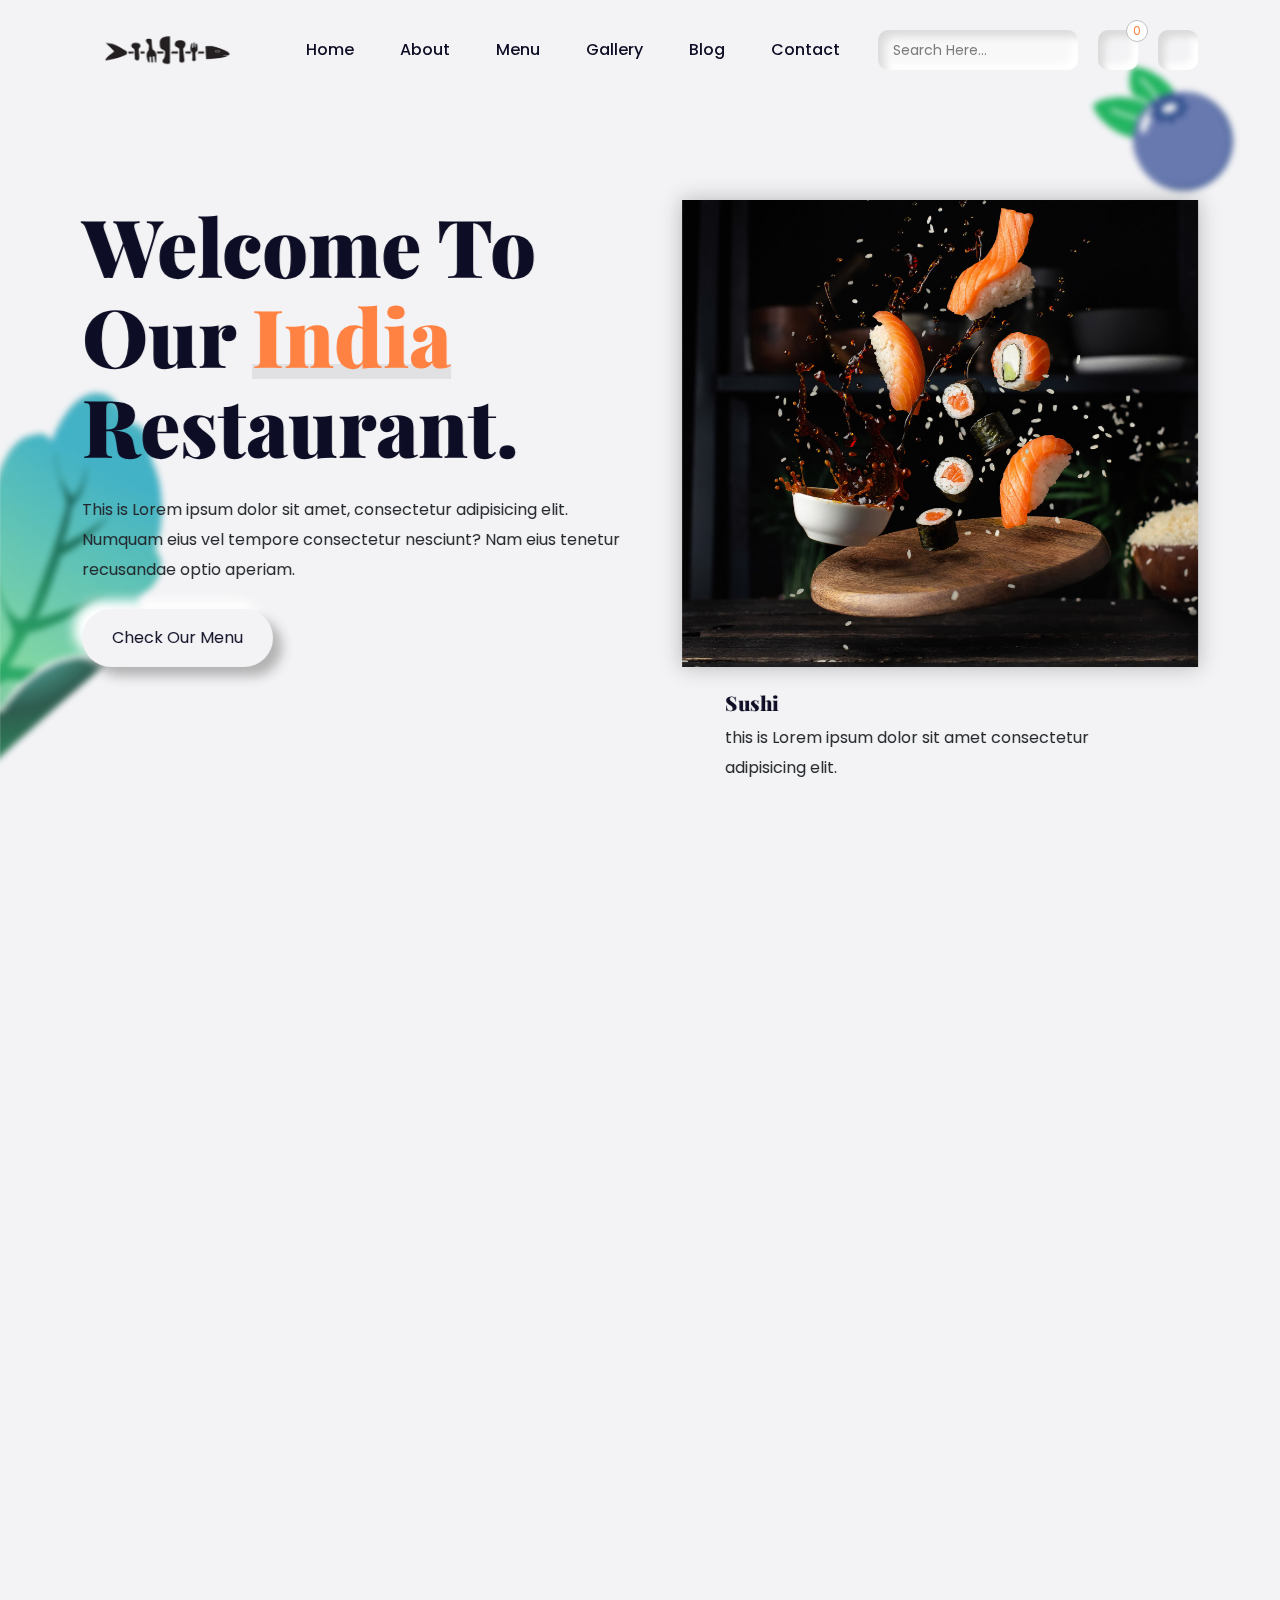
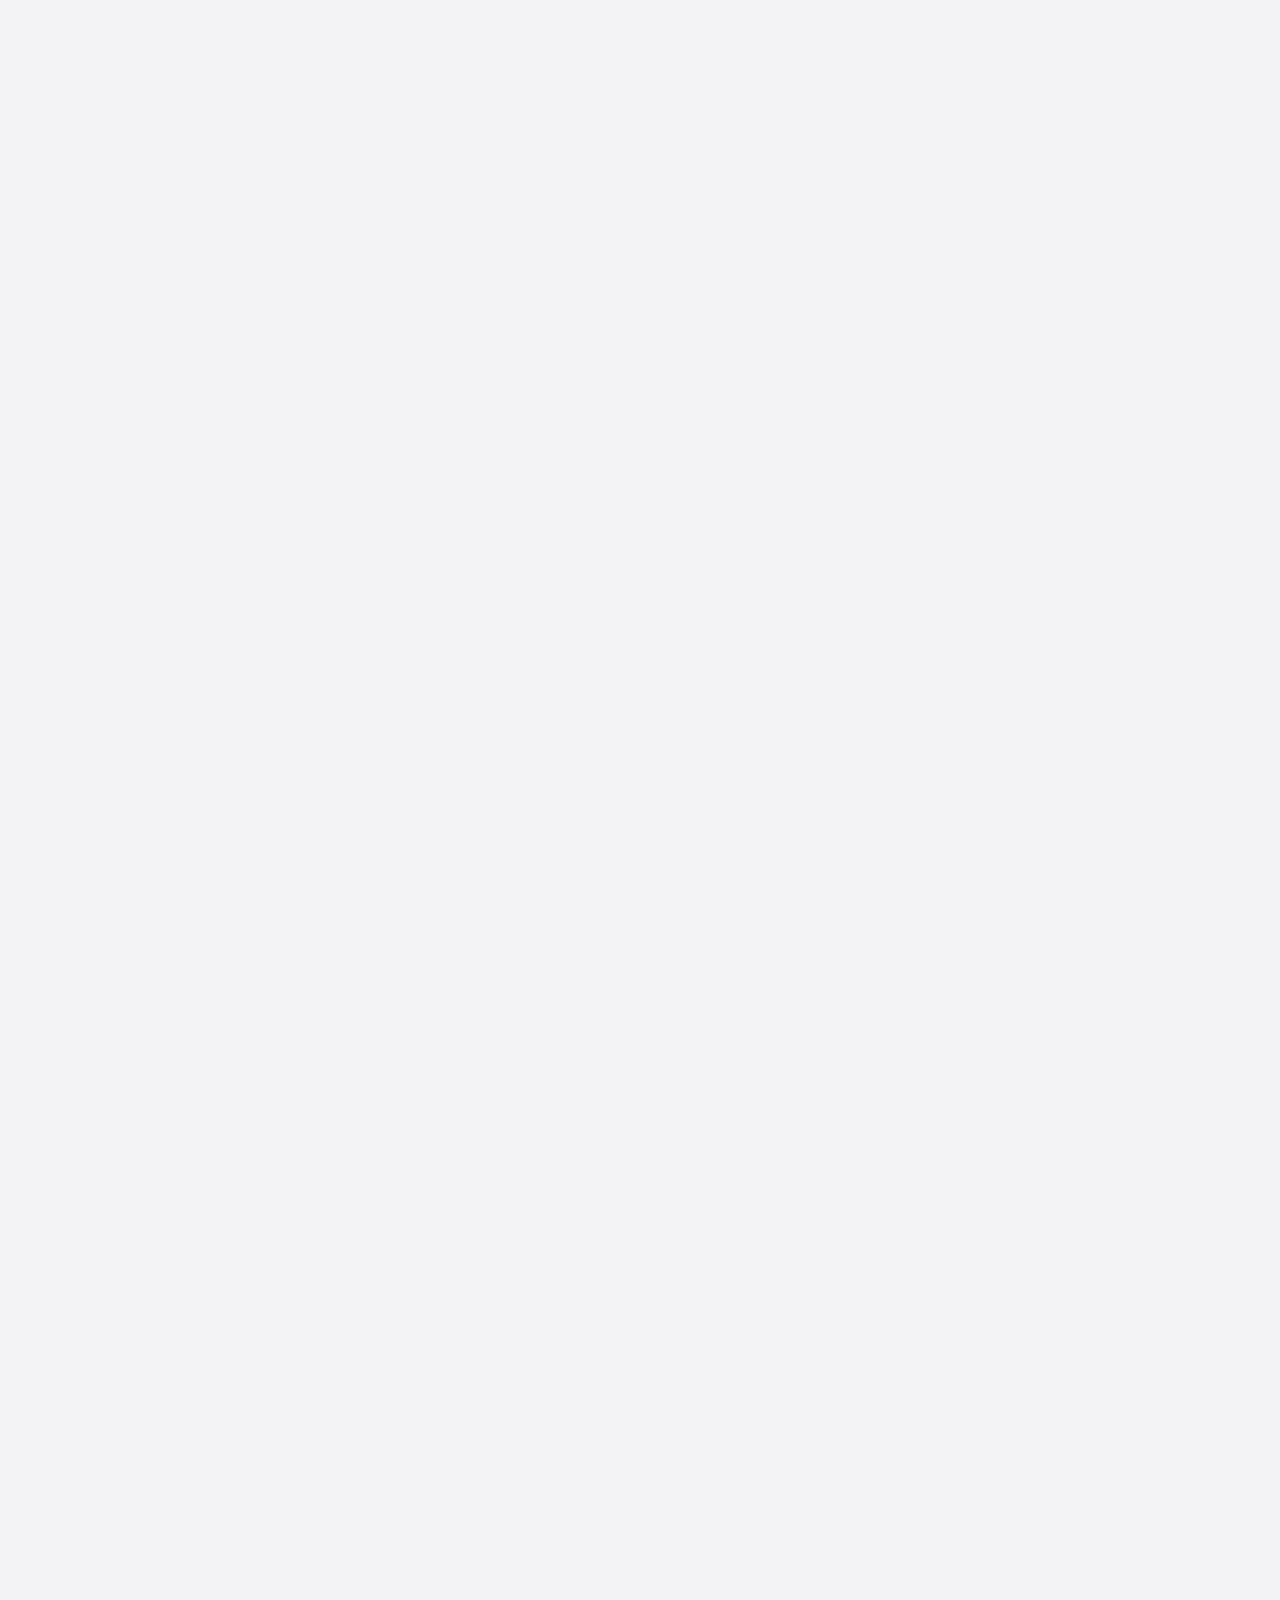
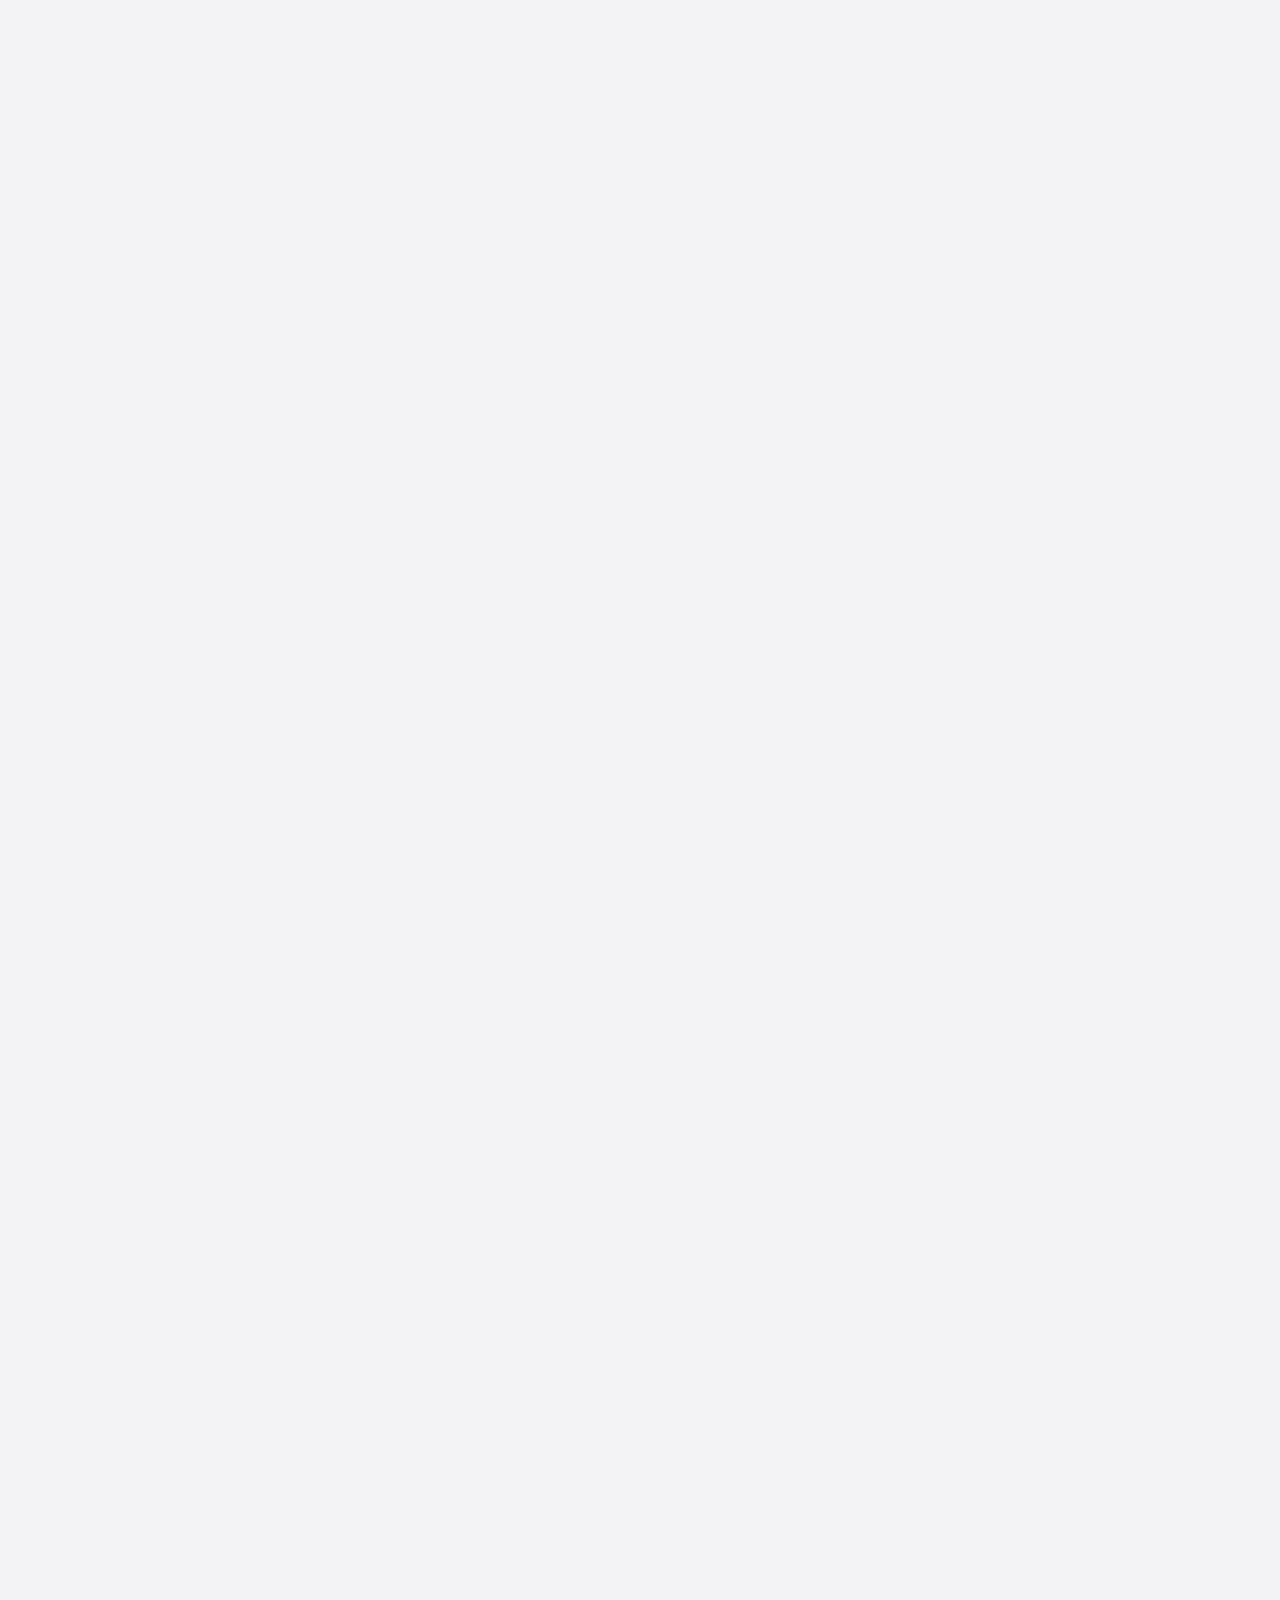
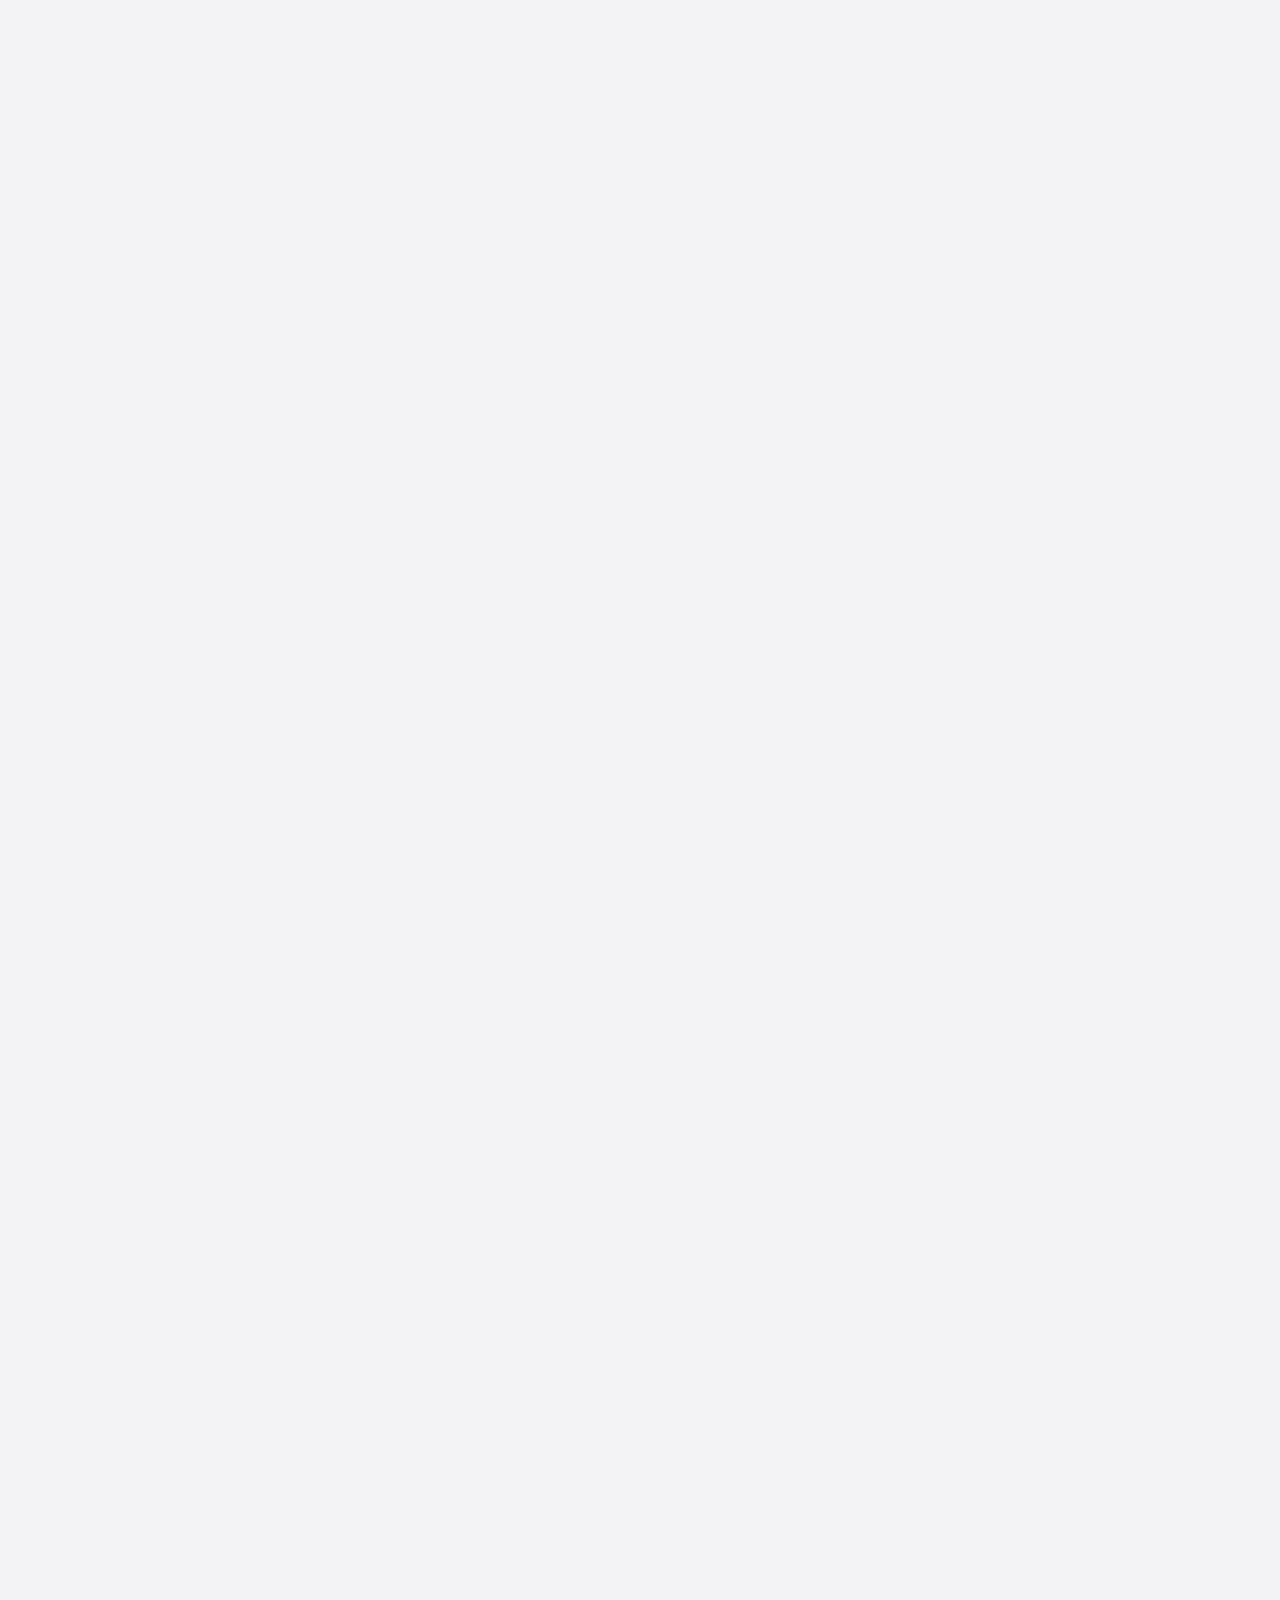
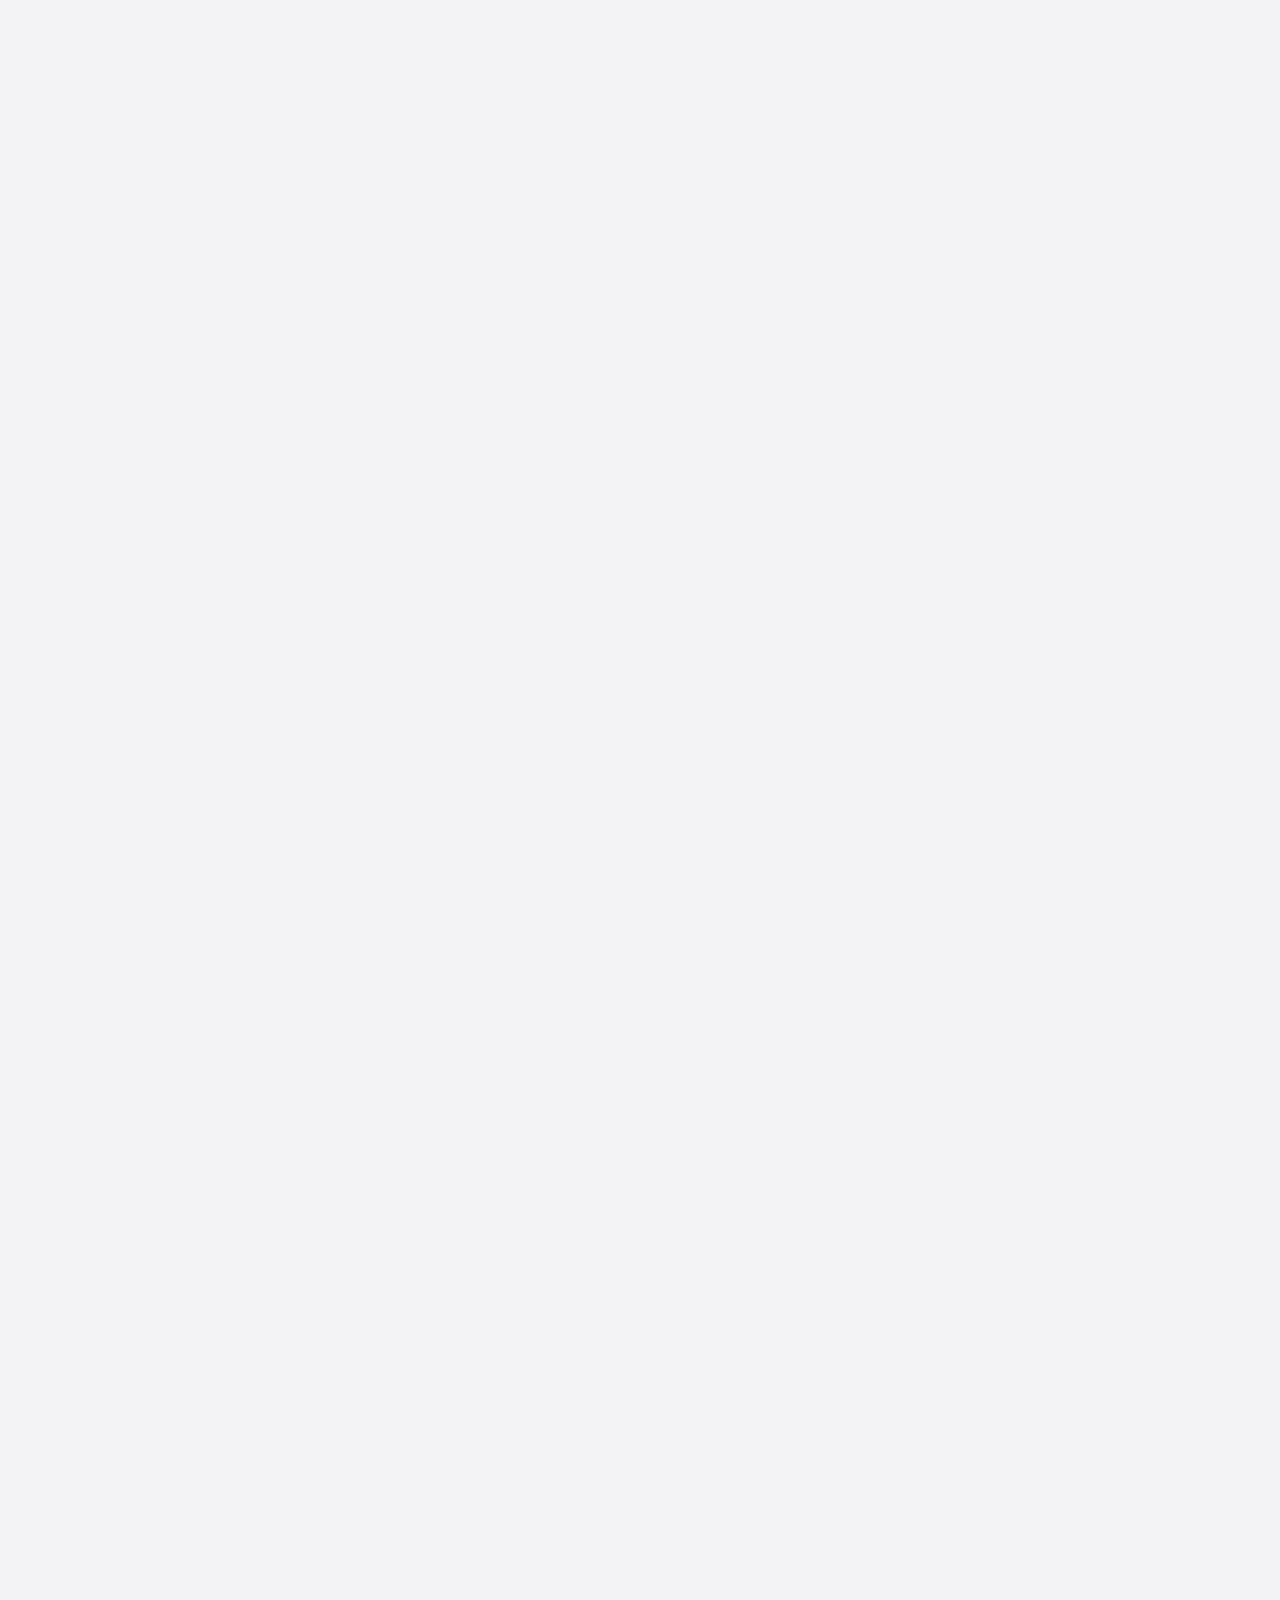
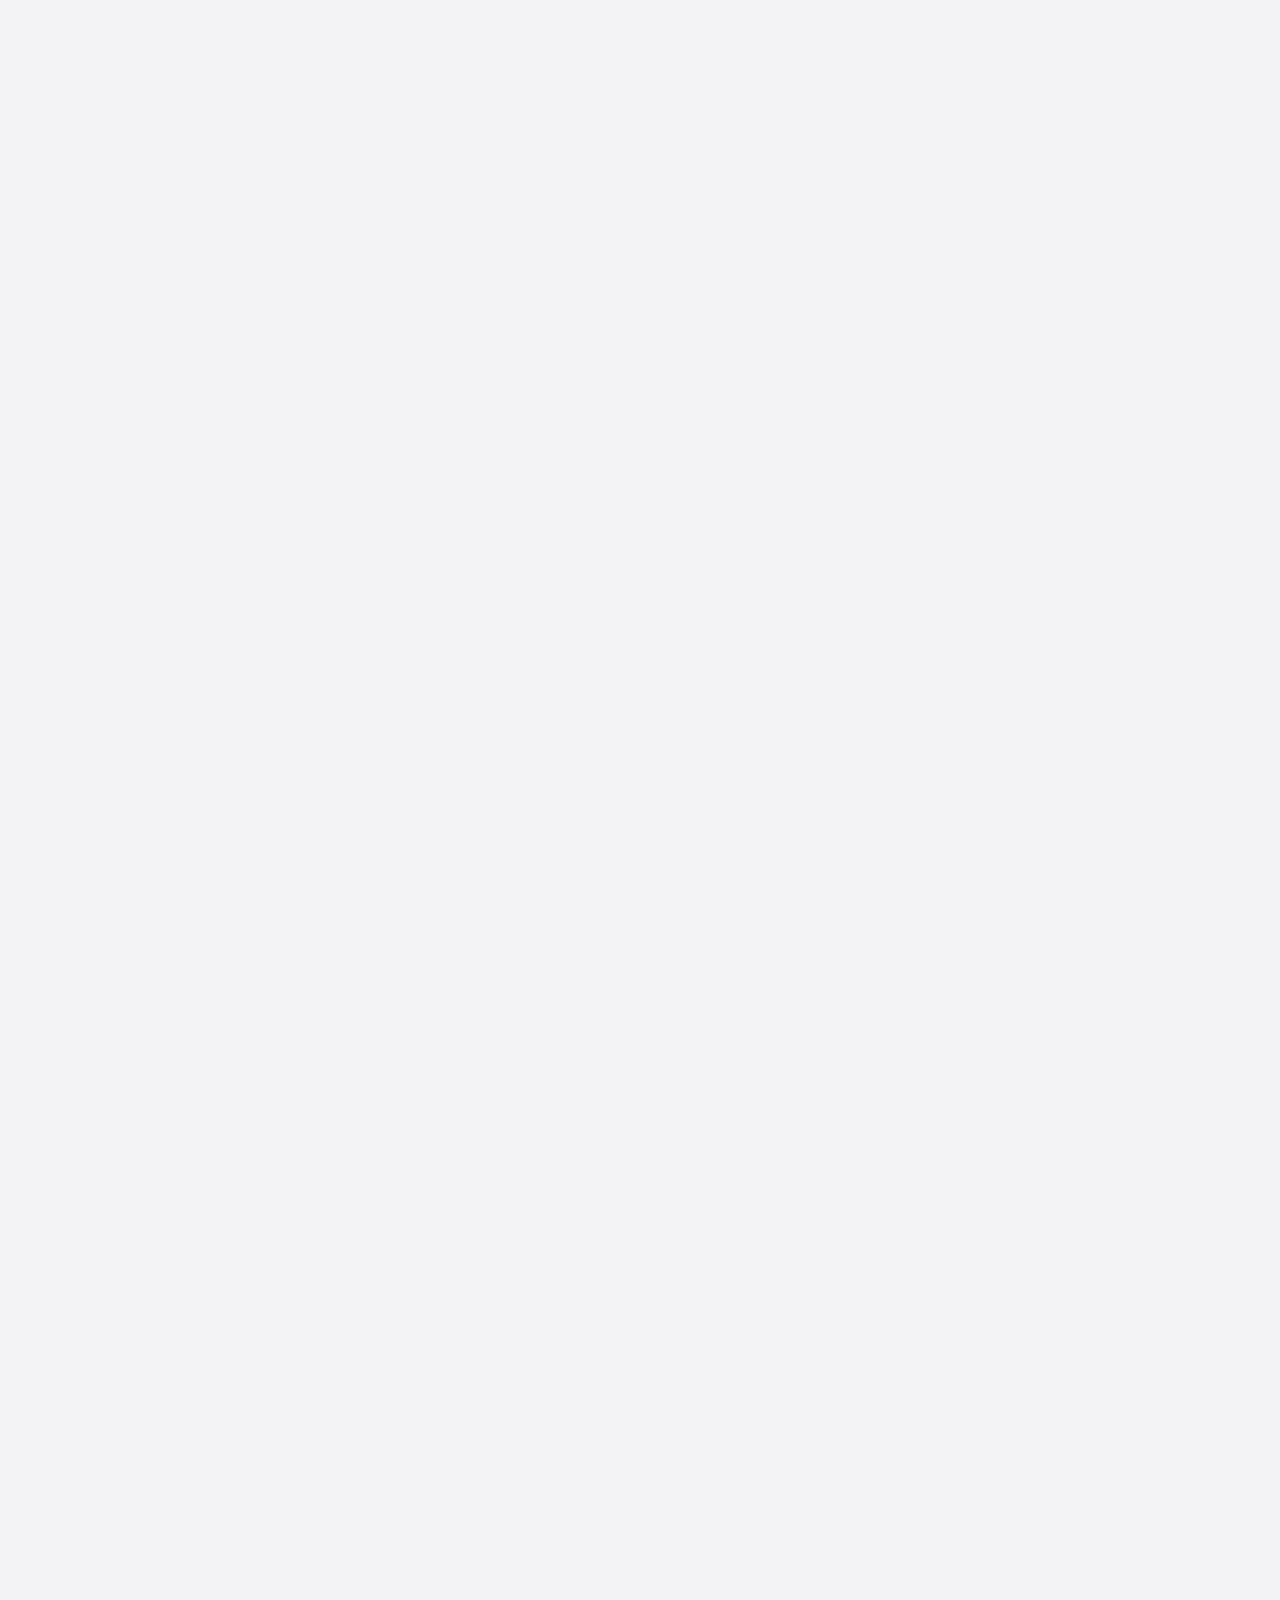
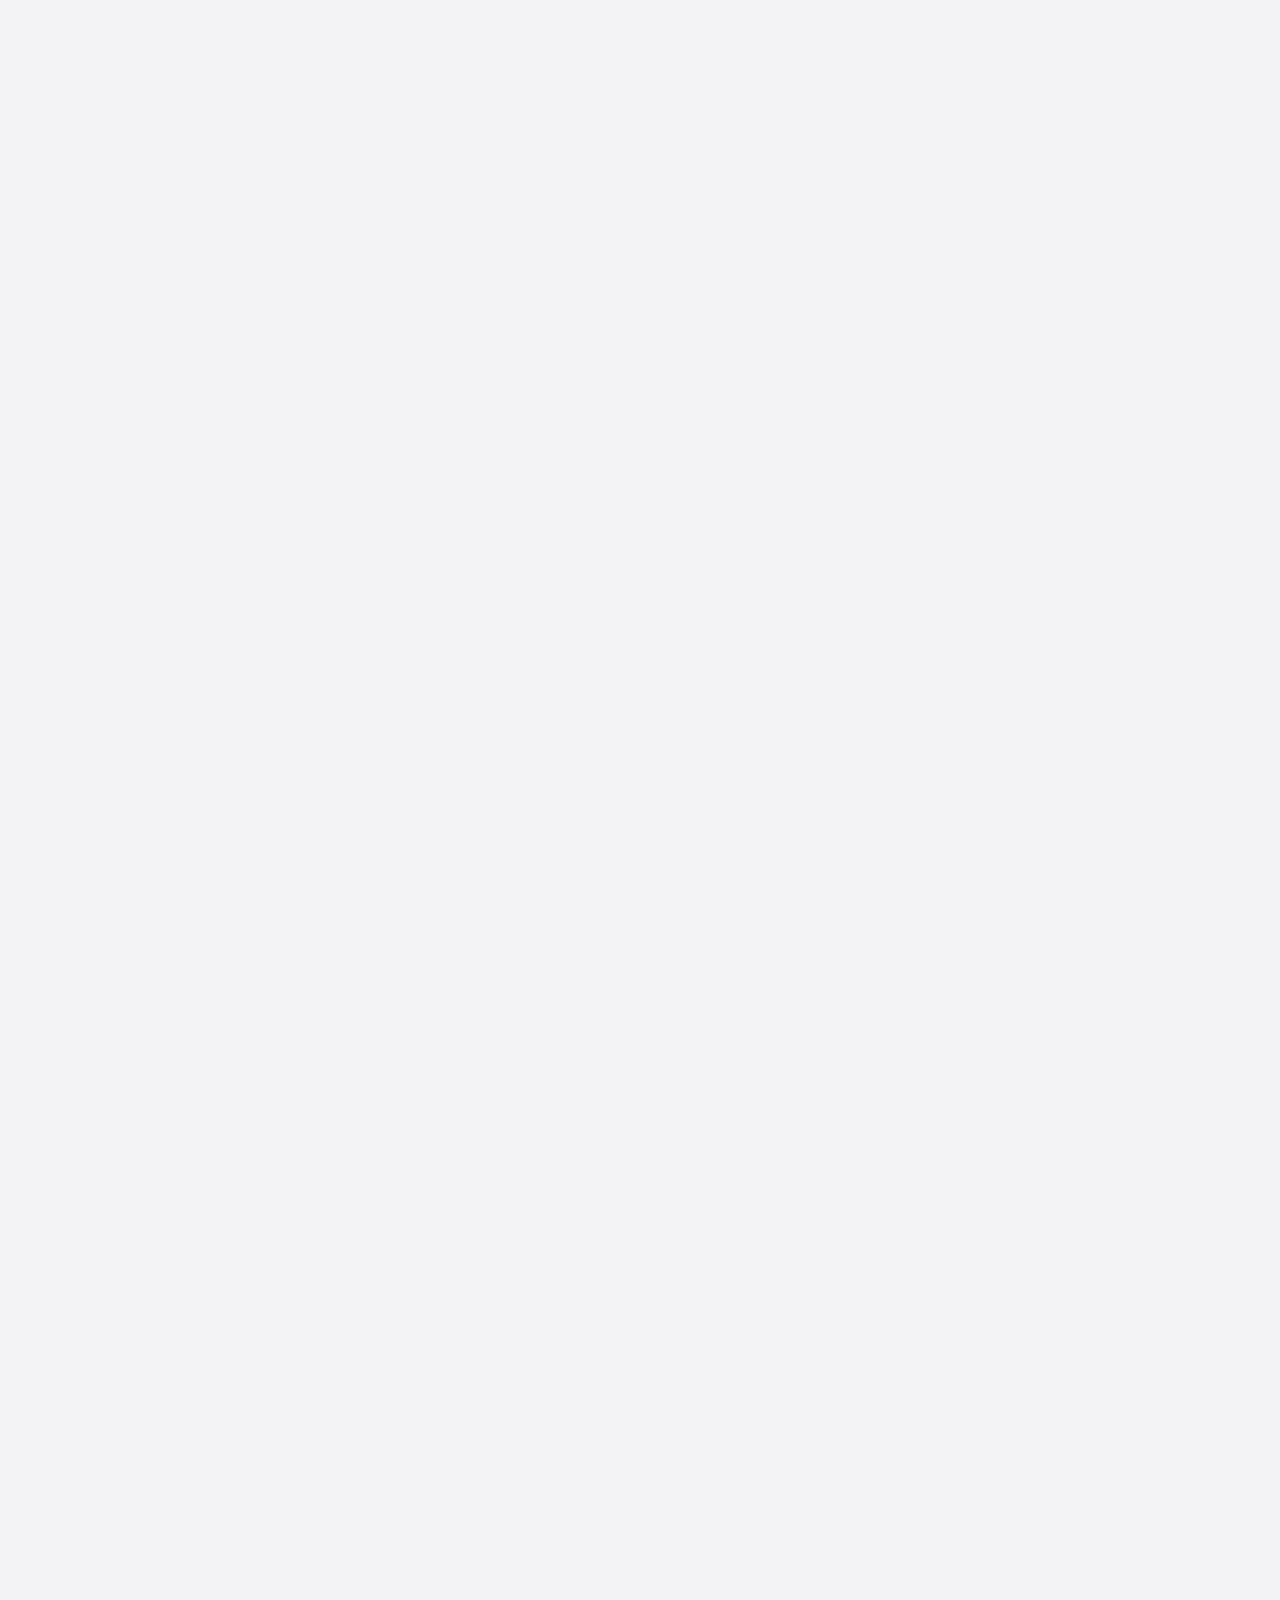
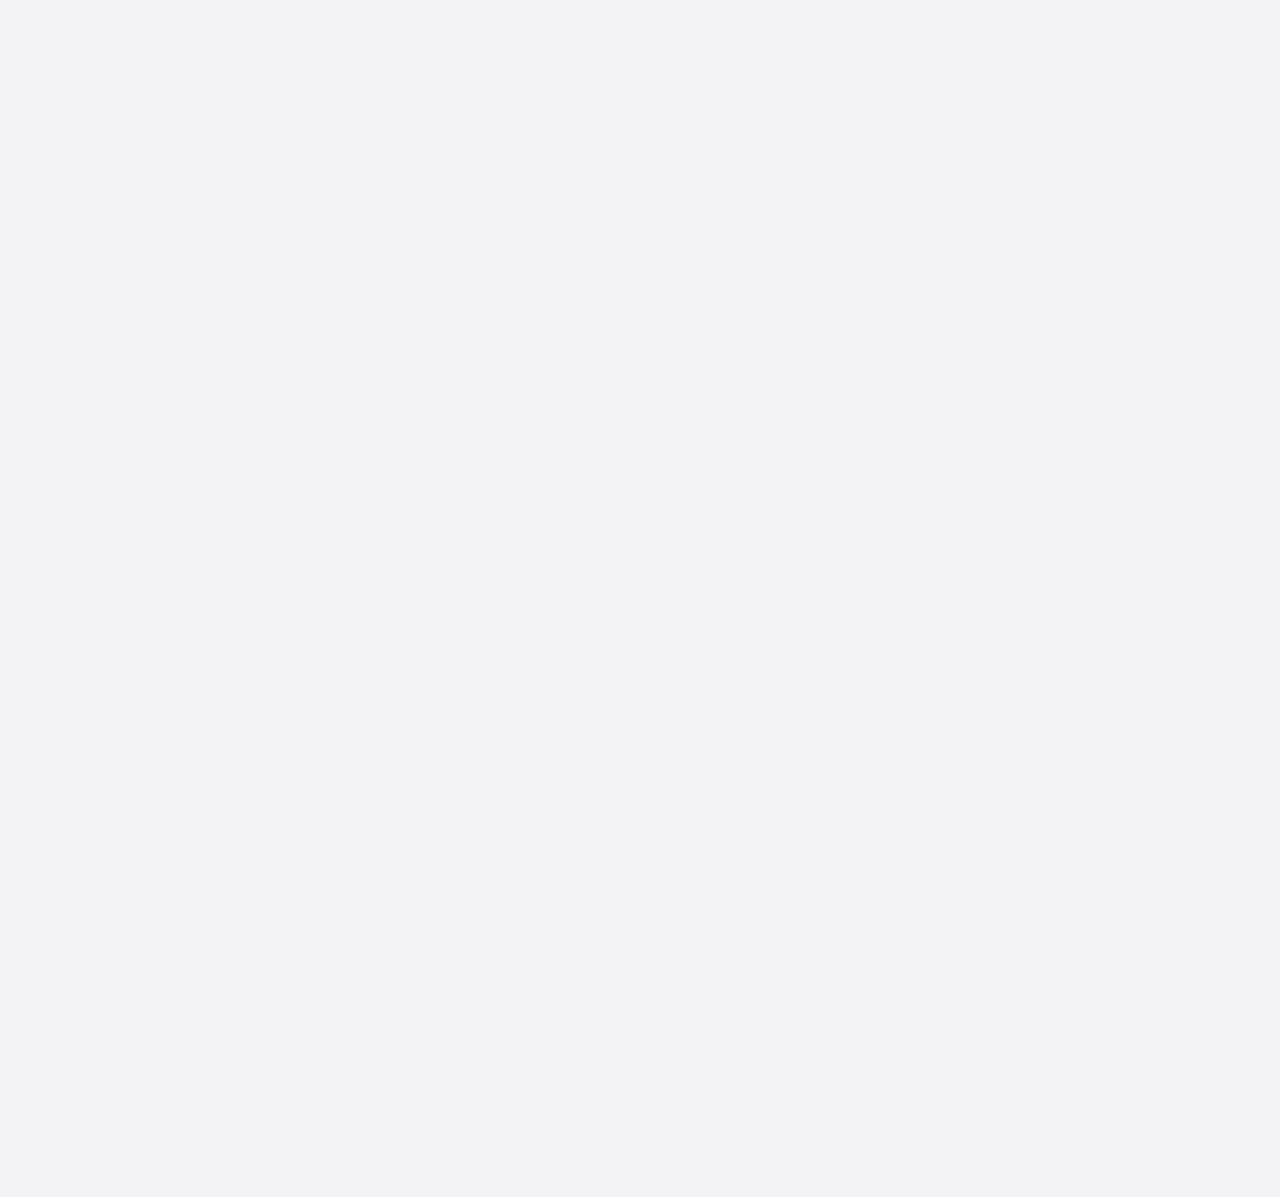
<file: index.html>
<!DOCTYPE html>
<html lang="en">

<head>
    <meta charset="UTF-8">
    <meta http-equiv="X-UA-Compatible" content="IE=edge">
    <meta name="viewport" content="width=device-width, initial-scale=1.0">
    <title>Food Website</title>
    <!-- for icons  -->
    <link rel="stylesheet" href="https://unicons.iconscout.com/release/v4.0.0/css/line.css">
    <!-- bootstrap  -->
    <link rel="stylesheet" href="assets/css/bootstrap.min.css">
    <!-- for swiper slider  -->
    <link rel="stylesheet" href="assets/css/swiper-bundle.min.css">

    <!-- fancy box  -->
    <link rel="stylesheet" href="assets/css/jquery.fancybox.min.css">
    <!-- custom css  -->
    <link rel="stylesheet" href="style.css">
</head>

<body class="body-fixed">
    <!-- start of header  -->
    <header class="site-header">
        <div class="container">
            <div class="row">
                <div class="col-lg-2">
                    <div class="header-logo">
                        <a href="index.html">
                            <img src="logo.png" width="160" height="36" alt="Logo">
                        </a>
                    </div>
                </div>
                <div class="col-lg-10">
                    <div class="main-navigation">
                        <button class="menu-toggle"><span></span><span></span></button>
                        <nav class="header-menu">
                            <ul class="menu food-nav-menu">
                                <li><a href="#home">Home</a></li>
                                <li><a href="#about">About</a></li>
                                <li><a href="#menu">Menu</a></li>
                                <li><a href="#gallery">Gallery</a></li>
                                <li><a href="#blog">Blog</a></li>
                                <li><a href="#contact">Contact</a></li>
                            </ul>
                        </nav>
                        <div class="header-right">
                            <form action="#" class="header-search-form for-des">
                                <input type="search" class="form-input" placeholder="Search Here...">
                                <button type="submit">
                                    <i class="uil uil-search"></i>
                                </button>
                            </form>
                            <a href="addtocart.html" class="header-btn header-cart">

                                <i class="uil uil-shopping-bag"></i>
                                <span class="cart-number">0</span>
                            </a>
                            <a href="http://localhost/LSform/index.php" class="header-btn">
                                <i class="uil uil-user-md"></i>
                            </a>
                        </div>
                    </div>
                </div>
            </div>
        </div>
    </header>
    <!-- header ends  -->

    <div id="viewport">
        <div id="js-scroll-content">
            <section class="main-banner" id="home">
                <div class="js-parallax-scene">
                    <div class="banner-shape-1 w-100" data-depth="0.30">
                        <img src="assets/images/berry.png" alt="">
                    </div>
                    <div class="banner-shape-2 w-100" data-depth="0.25">
                        <img src="assets/images/leaf.png" alt="">
                    </div>
                </div>
                <div class="sec-wp">
                    <div class="container">
                        <div class="row">
                            <div class="col-lg-6">
                                <div class="banner-text">
                                    <h1 class="h1-title">
                                        Welcome to our
                                        <span>India</span>
                                        restaurant.
                                    </h1>
                                    <p>This is Lorem ipsum dolor sit amet, consectetur adipisicing elit. Numquam eius
                                        vel tempore consectetur nesciunt? Nam eius tenetur recusandae optio aperiam.</p>
                                    <div class="banner-btn mt-4">
                                        <a href="#menu" class="sec-btn">Check our Menu</a>
                                    </div>
                                </div>
                            </div>
                            <div class="col-lg-6">
                                <div class="banner-img-wp">
                                    <div class="banner-img" style="background-image: url(assets/images/main-b.jpg);">
                                    </div>
                                </div>
                                <div class="banner-img-text mt-4 m-auto">
                                    <h5 class="h5-title">Sushi</h5>
                                    <p>this is Lorem ipsum dolor sit amet consectetur adipisicing elit.</p>
                                </div>
                            </div>
                        </div>
                    </div>
                </div>
            </section>


            <section class="brands-sec">
                <div class="container">
                    <div class="row">
                        <div class="col-lg-12">
                            <div class="brand-title mb-5">
                                <h5 class="h5-title">Trusted by 70+ companies</h5>
                            </div>
                            <div class="brands-row">
                                <div class="brands-box">
                                    <img src="assets/images/brands/b1.png" alt="">
                                </div>
                                <div class="brands-box">
                                    <img src="assets/images/brands/b2.png" alt="">
                                </div>
                                <div class="brands-box">
                                    <img src="assets/images/brands/b3.png" alt="">
                                </div>
                                <div class="brands-box">
                                    <img src="assets/images/brands/b4.png" alt="">
                                </div>
                                <div class="brands-box">
                                    <img src="assets/images/brands/b5.png" alt="">
                                </div>
                            </div>
                        </div>
                    </div>
                </div>
            </section>

            <section class="about-sec section" id="about">
                <div class="container">
                    <div class="row">
                        <div class="col-lg-12">
                            <div class="sec-title text-center mb-5">
                                <p class="sec-sub-title mb-3">About Us</p>
                                <h2 class="h2-title">Discover our <span>restaurant story</span></h2>
                                <div class="sec-title-shape mb-4">
                                    <img src="assets/images/title-shape.svg" alt="">
                                </div>
                                <p>This is Lorem ipsum dolor sit amet consectetur adipisicing elit. Saepe dolore at
                                    aspernatur eveniet temporibus placeat voluptatum quaerat accusamus possimus
                                    cupiditate, quidem impedit sed libero id perspiciatis esse earum repellat quam.
                                    Dolore modi temporibus quae possimus accusantium, cum corrupti sed deserunt iusto at
                                    sapiente nihil sint iste similique soluta dolor! Quod.</p>
                            </div>
                        </div>
                    </div>
                    <div class="row">
                        <div class="col-lg-8 m-auto">
                            <div class="about-video">
                                <div class="about-video-img" style="background-image: url(assets/images/about.jpg);">
                                </div>
                                <div class="play-btn-wp">
                                    <a href="assets/images/video.mp4" data-fancybox="video" class="play-btn">
                                        <i class="uil uil-play"></i>

                                    </a>
                                    <span>Watch The Recipe</span>
                                </div>
                            </div>
                        </div>
                    </div>
                </div>
            </section>

            <section style="background-image: url(assets/images/menu-bg.png);"
                class="our-menu section bg-light repeat-img" id="menu">
                <div class="sec-wp">
                    <div class="container">
                        <div class="row">
                            <div class="col-lg-12">
                                <div class="sec-title text-center mb-5">
                                    <p class="sec-sub-title mb-3">our menu</p>
                                    <h2 class="h2-title">wake up early, <span>eat fresh & healthy</span></h2>
                                    <div class="sec-title-shape mb-4">
                                        <img src="assets/images/title-shape.svg" alt="">
                                    </div>
                                </div>
                            </div>
                        </div>
                        <div class="menu-tab-wp">
                            <div class="row">
                                <div class="col-lg-12 m-auto">
                                    <div class="menu-tab text-center">
                                        <ul class="filters">
                                            <div class="filter-active"></div>
                                            <li class="filter" data-filter=".all, .breakfast, .lunch, .dinner">
                                                <img src="assets/images/menu-1.png" alt="">
                                                All
                                            </li>
                                            <li class="filter" data-filter=".breakfast">
                                                <img src="assets/images/menu-2.png" alt="">
                                                Breakfast
                                            </li>
                                            <li class="filter" data-filter=".lunch">
                                                <img src="assets/images/menu-3.png" alt="">
                                                Lunch
                                            </li>
                                            <li class="filter" data-filter=".dinner">
                                                <img src="assets/images/menu-4.png" alt="">
                                                Dinner
                                            </li>
                                        </ul>
                                    </div>
                                </div>
                            </div>
                        </div>
                        <div class="menu-list-row">
                            <div class="row g-xxl-5 bydefault_show" id="menu-dish">
                                <div class="col-lg-4 col-sm-6 dish-box-wp breakfast" data-cat="breakfast">
                                    <div class="dish-box text-center">
                                        <div class="dist-img">
                                            <img src="assets/images/dish/1.png" alt="">
                                        </div>
                                        <div class="dish-rating">
                                            5
                                            <i class="uil uil-star"></i>
                                        </div>
                                        <div class="dish-title">
                                            <h3 class="h3-title">Fresh Chicken Veggies</h3>
                                            <p>120 calories</p>
                                        </div>
                                        <div class="dish-info">
                                            <ul>
                                                <li>
                                                    <p>Type</p>
                                                    <b>Non Veg</b>
                                                </li>
                                                <li>
                                                    <p>Persons</p>
                                                    <b>2</b>
                                                </li>
                                            </ul>
                                        </div>
                                        <div class="dist-bottom-row">
                                            <ul>
                                                <li>
                                                    <b>Rs. 499</b>
                                                </li>
                                                <li>
                                                    <button class="dish-add-btn">
                                                        <i class="uil uil-plus"></i>
                                                    </button>
                                                </li>
                                            </ul>
                                        </div>
                                    </div>
                                </div>

                                <!-- 2 -->
                                <div class="col-lg-4 col-sm-6 dish-box-wp breakfast" data-cat="breakfast">
                                    <div class="dish-box text-center">
                                        <div class="dist-img">
                                            <img src="assets/images/dish/2.png" alt="">
                                        </div>
                                        <div class="dish-rating">
                                            4.3
                                            <i class="uil uil-star"></i>
                                        </div>
                                        <div class="dish-title">
                                            <h3 class="h3-title">Grilled Chicken</h3>
                                            <p>80 calories</p>
                                        </div>
                                        <div class="dish-info">
                                            <ul>
                                                <li>
                                                    <p>Type</p>
                                                    <b>Non Veg</b>
                                                </li>
                                                <li>
                                                    <p>Persons</p>
                                                    <b>1</b>
                                                </li>
                                            </ul>
                                        </div>
                                        <div class="dist-bottom-row">
                                            <ul>
                                                <li>
                                                    <b>Rs. 359</b>
                                                </li>
                                                <li>
                                                    <button class="dish-add-btn">
                                                        <i class="uil uil-plus"></i>
                                                    </button>
                                                </li>
                                            </ul>
                                        </div>
                                    </div>
                                </div>
                                <!-- 3 -->
                                <div class="col-lg-4 col-sm-6 dish-box-wp lunch" data-cat="lunch">
                                    <div class="dish-box text-center">
                                        <div class="dist-img">
                                            <img src="assets/images/dish/3.png" alt="">
                                        </div>
                                        <div class="dish-rating">
                                            4
                                            <i class="uil uil-star"></i>
                                        </div>
                                        <div class="dish-title">
                                            <h3 class="h3-title">Panner Noodles</h3>
                                            <p>100 calories</p>
                                        </div>
                                        <div class="dish-info">
                                            <ul>
                                                <li>
                                                    <p>Type</p>
                                                    <b>Veg</b>
                                                </li>
                                                <li>
                                                    <p>Persons</p>
                                                    <b>2</b>
                                                </li>
                                            </ul>
                                        </div>
                                        <div class="dist-bottom-row">
                                            <ul>
                                                <li>
                                                    <b>Rs. 149</b>
                                                </li>
                                                <li>
                                                    <button class="dish-add-btn">
                                                        <i class="uil uil-plus"></i>
                                                    </button>
                                                </li>
                                            </ul>
                                        </div>
                                    </div>
                                </div>

                                <!-- 4 -->
                                <div class="col-lg-4 col-sm-6 dish-box-wp lunch" data-cat="lunch">
                                    <div class="dish-box text-center">
                                        <div class="dist-img">
                                            <img src="assets/images/dish/4.png" alt="">
                                        </div>
                                        <div class="dish-rating">
                                            4.5
                                            <i class="uil uil-star"></i>
                                        </div>
                                        <div class="dish-title">
                                            <h3 class="h3-title">Chicken Noodles</h3>
                                            <p>120 calories</p>
                                        </div>
                                        <div class="dish-info">
                                            <ul>
                                                <li>
                                                    <p>Type</p>
                                                    <b>Non Veg</b>
                                                </li>
                                                <li>
                                                    <p>Persons</p>
                                                    <b>2</b>
                                                </li>
                                            </ul>
                                        </div>
                                        <div class="dist-bottom-row">
                                            <ul>
                                                <li>
                                                    <b>Rs. 379</b>
                                                </li>
                                                <li>
                                                    <button class="dish-add-btn">
                                                        <i class="uil uil-plus"></i>
                                                    </button>
                                                </li>
                                            </ul>
                                        </div>
                                    </div>
                                </div>

                                <!-- 5 -->
                                <div class="col-lg-4 col-sm-6 dish-box-wp dinner" data-cat="dinner">
                                    <div class="dish-box text-center">
                                        <div class="dist-img">
                                            <img src="assets/images/dish/5.png" alt="">
                                        </div>
                                        <div class="dish-rating">
                                            5
                                            <i class="uil uil-star"></i>
                                        </div>
                                        <div class="dish-title">
                                            <h3 class="h3-title">Bread Boiled Egg</h3>
                                            <p>120 calories</p>
                                        </div>
                                        <div class="dish-info">
                                            <ul>
                                                <li>
                                                    <p>Type</p>
                                                    <b>Non Veg</b>
                                                </li>
                                                <li>
                                                    <p>Persons</p>
                                                    <b>2</b>
                                                </li>
                                            </ul>
                                        </div>
                                        <div class="dist-bottom-row">
                                            <ul>
                                                <li>
                                                    <b>Rs. 99</b>
                                                </li>
                                                <li>
                                                    <button class="dish-add-btn">
                                                        <i class="uil uil-plus"></i>
                                                    </button>
                                                </li>
                                            </ul>
                                        </div>
                                    </div>
                                </div>
                                <!-- 6 -->
                                <div class="col-lg-4 col-sm-6 dish-box-wp dinner" data-cat="dinner">
                                    <div class="dish-box text-center">
                                        <div class="dist-img">
                                            <img src="assets/images/dish/6.png" alt="">
                                        </div>
                                        <div class="dish-rating">
                                            5
                                            <i class="uil uil-star"></i>
                                        </div>
                                        <div class="dish-title">
                                            <h3 class="h3-title">Immunity Dish</h3>
                                            <p>120 calories</p>
                                        </div>
                                        <div class="dish-info">
                                            <ul>
                                                <li>
                                                    <p>Type</p>
                                                    <b>Veg</b>
                                                </li>
                                                <li>
                                                    <p>Persons</p>
                                                    <b>2</b>
                                                </li>
                                            </ul>
                                        </div>
                                        <div class="dist-bottom-row">
                                            <ul>
                                                <li>
                                                    <b>Rs. 159</b>
                                                </li>
                                                <li>
                                                    <button class="dish-add-btn">
                                                        <i class="uil uil-plus"></i>
                                                    </button>
                                                </li>
                                            </ul>
                                        </div>
                                    </div>
                                </div>
                            </div>
                        </div>
                    </div>
                </div>
            </section>

            <section class="two-col-sec section">
                <div class="container">
                    <div class="row align-items-center">
                        <div class="col-lg-5">
                            <div class="sec-img mt-5">
                                <img src="assets/images/pizza.png" alt="">
                            </div>
                        </div>
                        <div class="col-lg-7">
                            <div class="sec-text">
                                <h2 class="xxl-title">Chicken Pepperoni</h2>
                                <p>This is Lorem ipsum dolor sit amet consectetur adipisicing elit. Amet dolores
                                    eligendi earum eveniet soluta officiis asperiores repellat, eum praesentium nihil
                                    totam. Non ipsa expedita repellat atque mollitia praesentium assumenda quo
                                    distinctio excepturi nobis tenetur, cum ab vitae fugiat hic aspernatur? Quos
                                    laboriosam, repudiandae exercitationem atque a excepturi vel. Voluptas, ipsa.</p>
                                <p>This is Lorem ipsum dolor sit amet consectetur adipisicing elit. At fugit laborum
                                    voluptas magnam sed ad illum? Minus officiis quod deserunt.</p>

                            </div>
                        </div>
                    </div>
                </div>
            </section>

            <section class="two-col-sec section pt-0">
                <div class="container">
                    <div class="row align-items-center">
                        <div class="col-lg-6 order-lg-1 order-2">
                            <div class="sec-text">
                                <h2 class="xxl-title">Chicken Pepperoni</h2>
                                <p>This is Lorem ipsum dolor sit amet consectetur adipisicing elit. Amet dolores
                                    eligendi earum eveniet soluta officiis asperiores repellat, eum praesentium nihil
                                    totam. Non ipsa expedita repellat atque mollitia praesentium assumenda quo
                                    distinctio excepturi nobis tenetur, cum ab vitae fugiat hic aspernatur? Quos
                                    laboriosam, repudiandae exercitationem atque a excepturi vel. Voluptas, ipsa.</p>
                                <p>This is Lorem ipsum dolor sit amet consectetur adipisicing elit. At fugit laborum
                                    voluptas magnam sed ad illum? Minus officiis quod deserunt.</p>
                            </div>
                        </div>
                        <div class="col-lg-6 order-lg-2 order-1">
                            <div class="sec-img">
                                <img src="assets/images/sushi.png" alt="">
                            </div>
                        </div>
                    </div>
                </div>
            </section>

            <section class="book-table section bg-light">
                <div class="book-table-shape">
                    <img src="assets/images/table-leaves-shape.png" alt="">
                </div>

                <div class="book-table-shape book-table-shape2">
                    <img src="assets/images/table-leaves-shape.png" alt="">
                </div>

                <div class="sec-wp">
                    <div class="container">
                        <div class="row">
                            <div class="col-lg-12">
                                <div class="sec-title text-center mb-5">
                                    <p class="sec-sub-title mb-3">Book Table</p>
                                    <h2 class="h2-title">Opening Table</h2>
                                    <div class="sec-title-shape mb-4">
                                        <img src="assets/images/title-shape.svg" alt="">
                                    </div>
                                </div>
                            </div>
                        </div>

                        <div class="book-table-info">
                            <div class="row align-items-center">
                                <div class="col-lg-4">
                                    <div class="table-title text-center">
                                        <h3>Monday to Thrusday</h3>
                                        <p>9:00 am - 22:00 pm</p>
                                    </div>
                                </div>
                                <div class="col-lg-4">
                                    <div class="call-now text-center">
                                        <i class="uil uil-phone"></i>
                                        <a href="tel:+91-8866998866">+91 - 8866998866</a>
                                    </div>
                                </div>
                                <div class="col-lg-4">
                                    <div class="table-title text-center">
                                        <h3>Friday to Sunday</h3>
                                        <p>11::00 am to 20:00 pm</p>
                                    </div>
                                </div>
                            </div>
                        </div>

                        <div class="row" id="gallery">
                            <div class="col-lg-10 m-auto">
                                <div class="book-table-img-slider" id="icon">
                                    <div class="swiper-wrapper">
                                        <a href="assets/images/bt1.jpg" data-fancybox="table-slider"
                                            class="book-table-img back-img swiper-slide"
                                            style="background-image: url(assets/images/bt1.jpg)"></a>
                                        <a href="assets/images/bt2.jpg" data-fancybox="table-slider"
                                            class="book-table-img back-img swiper-slide"
                                            style="background-image: url(assets/images/bt2.jpg)"></a>
                                        <a href="assets/images/bt3.jpg" data-fancybox="table-slider"
                                            class="book-table-img back-img swiper-slide"
                                            style="background-image: url(assets/images/bt3.jpg)"></a>
                                        <a href="assets/images/bt4.jpg" data-fancybox="table-slider"
                                            class="book-table-img back-img swiper-slide"
                                            style="background-image: url(assets/images/bt4.jpg)"></a>
                                        <a href="assets/images/bt1.jpg" data-fancybox="table-slider"
                                            class="book-table-img back-img swiper-slide"
                                            style="background-image: url(assets/images/bt1.jpg)"></a>
                                        <a href="assets/images/bt2.jpg" data-fancybox="table-slider"
                                            class="book-table-img back-img swiper-slide"
                                            style="background-image: url(assets/images/bt2.jpg)"></a>
                                        <a href="assets/images/bt3.jpg" data-fancybox="table-slider"
                                            class="book-table-img back-img swiper-slide"
                                            style="background-image: url(assets/images/bt3.jpg)"></a>
                                        <a href="assets/images/bt4.jpg" data-fancybox="table-slider"
                                            class="book-table-img back-img swiper-slide"
                                            style="background-image: url(assets/images/bt4.jpg)"></a>
                                    </div>

                                    <div class="swiper-button-wp">
                                        <div class="swiper-button-prev swiper-button">
                                            <i class="uil uil-angle-left"></i>
                                        </div>
                                        <div class="swiper-button-next swiper-button">
                                            <i class="uil uil-angle-right"></i>
                                        </div>
                                    </div>
                                    <div class="swiper-pagination"></div>
                                </div>
                            </div>
                        </div>


                    </div>
                </div>

            </section>

            <section class="our-team section">
                <div class="sec-wp">
                    <div class="container">
                        <div class="row">
                            <div class="col-lg-12">
                                <div class="sec-title text-center mb-5">
                                    <p class="sec-sub-title mb-3">Our Team</p>
                                    <h2 class="h2-title">Meet our Chefs</h2>
                                    <div class="sec-title-shape mb-4">
                                        <img src="assets/images/title-shape.svg" alt="">
                                    </div>
                                </div>
                            </div>
                        </div>
                        <div class="row team-slider">
                            <div class="swiper-wrapper">
                                <div class="col-lg-4 swiper-slide">
                                    <div class="team-box text-center">
                                        <div style="background-image: url(assets/images/chef/c1.jpg);"
                                            class="team-img back-img">

                                        </div>
                                        <h3 class="h3-title">Nilay Hirpara</h3>
                                        <div class="social-icon">
                                            <ul>
                                                <li>
                                                    <a href="#"><i class="uil uil-facebook-f"></i></a>
                                                </li>
                                                <li>
                                                    <a href="#">
                                                        <i class="uil uil-instagram"></i>
                                                    </a>
                                                </li>
                                                <li>
                                                    <a href="#">
                                                        <i class="uil uil-youtube"></i>
                                                    </a>
                                                </li>
                                            </ul>
                                        </div>
                                    </div>
                                </div>
                                <div class="col-lg-4 swiper-slide">
                                    <div class="team-box text-center">
                                        <div style="background-image: url(assets/images/chef/c2.jpg);"
                                            class="team-img back-img">

                                        </div>
                                        <h3 class="h3-title">Ravi Kumawat</h3>
                                        <div class="social-icon">
                                            <ul>
                                                <li>
                                                    <a href="#"><i class="uil uil-facebook-f"></i></a>
                                                </li>
                                                <li>
                                                    <a href="#">
                                                        <i class="uil uil-instagram"></i>
                                                    </a>
                                                </li>
                                                <li>
                                                    <a href="#">
                                                        <i class="uil uil-youtube"></i>
                                                    </a>
                                                </li>
                                            </ul>
                                        </div>
                                    </div>
                                </div>
                                <div class="col-lg-4 swiper-slide">
                                    <div class="team-box text-center">
                                        <div style="background-image: url(assets/images/chef/c3.jpg);"
                                            class="team-img back-img">

                                        </div>
                                        <h3 class="h3-title">Navnit Kumar</h3>
                                        <div class="social-icon">
                                            <ul>
                                                <li>
                                                    <a href="#"><i class="uil uil-facebook-f"></i></a>
                                                </li>
                                                <li>
                                                    <a href="#">
                                                        <i class="uil uil-instagram"></i>
                                                    </a>
                                                </li>
                                                <li>
                                                    <a href="#">
                                                        <i class="uil uil-youtube"></i>
                                                    </a>
                                                </li>
                                            </ul>
                                        </div>
                                    </div>
                                </div>
                                <div class="col-lg-4 swiper-slide">
                                    <div class="team-box text-center">
                                        <div style="background-image: url(assets/images/chef/c4.jpg);"
                                            class="team-img back-img">

                                        </div>
                                        <h3 class="h3-title">Pranav Badgal</h3>
                                        <div class="social-icon">
                                            <ul>
                                                <li>
                                                    <a href="#"><i class="uil uil-facebook-f"></i></a>
                                                </li>
                                                <li>
                                                    <a href="#">
                                                        <i class="uil uil-instagram"></i>
                                                    </a>
                                                </li>
                                                <li>
                                                    <a href="#">
                                                        <i class="uil uil-youtube"></i>
                                                    </a>
                                                </li>
                                            </ul>
                                        </div>
                                    </div>
                                </div>
                                <div class="col-lg-4 swiper-slide">
                                    <div class="team-box text-center">
                                        <div style="background-image: url(assets/images/chef/c5.jpg);"
                                            class="team-img back-img">

                                        </div>
                                        <h3 class="h3-title">Priyotosh Dey</h3>
                                        <div class="social-icon">
                                            <ul>
                                                <li>
                                                    <a href="#"><i class="uil uil-facebook-f"></i></a>
                                                </li>
                                                <li>
                                                    <a href="#">
                                                        <i class="uil uil-instagram"></i>
                                                    </a>
                                                </li>
                                                <li>
                                                    <a href="#">
                                                        <i class="uil uil-youtube"></i>
                                                    </a>
                                                </li>
                                            </ul>
                                        </div>
                                    </div>
                                </div>
                            </div>
                            <div class="swiper-button-wp">
                                <div class="swiper-button-prev swiper-button">
                                    <i class="uil uil-angle-left"></i>
                                </div>
                                <div class="swiper-button-next swiper-button">
                                    <i class="uil uil-angle-right"></i>
                                </div>
                            </div>
                            <div class="swiper-pagination"></div>
                        </div>
                    </div>
                </div>
            </section>

            <section class="testimonials section bg-light">
                <div class="sec-wp">
                    <div class="container">
                        <div class="row">
                            <div class="col-lg-12">
                                <div class="sec-title text-center mb-5">
                                    <p class="sec-sub-title mb-3">What they say</p>
                                    <h2 class="h2-title">What our customers <span>say about us</span></h2>
                                    <div class="sec-title-shape mb-4">
                                        <img src="assets/images/title-shape.svg" alt="">
                                    </div>
                                </div>
                            </div>
                        </div>
                        <div class="row">
                            <div class="col-lg-5">
                                <div class="testimonials-img">
                                    <img src="assets/images/testimonial-img.png" alt="">
                                </div>
                            </div>
                            <div class="col-lg-7">
                                <div class="row">
                                    <div class="col-sm-6">
                                        <div class="testimonials-box">
                                            <div class="testimonial-box-top">
                                                <div class="testimonials-box-img back-img"
                                                    style="background-image: url(assets/images/testimonials/t1.jpg);">
                                                </div>
                                                <div class="star-rating-wp">
                                                    <div class="star-rating">
                                                        <span class="star-rating__fill" style="width:85%"></span>
                                                    </div>
                                                </div>

                                            </div>
                                            <div class="testimonials-box-text">
                                                <h3 class="h3-title">
                                                    Nilay Hirpara
                                                </h3>
                                                <p>Lorem, ipsum dolor sit amet consectetur adipisicing elit. Itaque,
                                                    quisquam.</p>
                                            </div>
                                        </div>
                                    </div>
                                    <div class="col-sm-6">
                                        <div class="testimonials-box">
                                            <div class="testimonial-box-top">
                                                <div class="testimonials-box-img back-img"
                                                    style="background-image: url(assets/images/testimonials/t2.jpg);">
                                                </div>
                                                <div class="star-rating-wp">
                                                    <div class="star-rating">
                                                        <span class="star-rating__fill" style="width:80%"></span>
                                                    </div>
                                                </div>

                                            </div>
                                            <div class="testimonials-box-text">
                                                <h3 class="h3-title">
                                                    Ravi Kumawat
                                                </h3>
                                                <p>Lorem, ipsum dolor sit amet consectetur adipisicing elit. Itaque,
                                                    quisquam.</p>
                                            </div>
                                        </div>
                                    </div>
                                    <div class="col-sm-6">
                                        <div class="testimonials-box">
                                            <div class="testimonial-box-top">
                                                <div class="testimonials-box-img back-img"
                                                    style="background-image: url(assets/images/testimonials/t3.jpg);">
                                                </div>
                                                <div class="star-rating-wp">
                                                    <div class="star-rating">
                                                        <span class="star-rating__fill" style="width:89%"></span>
                                                    </div>
                                                </div>

                                            </div>
                                            <div class="testimonials-box-text">
                                                <h3 class="h3-title">
                                                    Navnit Kumar
                                                </h3>
                                                <p>Lorem, ipsum dolor sit amet consectetur adipisicing elit. Itaque,
                                                    quisquam.</p>
                                            </div>
                                        </div>
                                    </div>
                                    <div class="col-sm-6">
                                        <div class="testimonials-box">
                                            <div class="testimonial-box-top">
                                                <div class="testimonials-box-img back-img"
                                                    style="background-image: url(assets/images/testimonials/t4.jpg);">
                                                </div>
                                                <div class="star-rating-wp">
                                                    <div class="star-rating">
                                                        <span class="star-rating__fill" style="width:100%"></span>
                                                    </div>
                                                </div>

                                            </div>
                                            <div class="testimonials-box-text">
                                                <h3 class="h3-title">
                                                    Somyadeep Bhowmik
                                                </h3>
                                                <p>Lorem, ipsum dolor sit amet consectetur adipisicing elit. Itaque,
                                                    quisquam.</p>
                                            </div>
                                        </div>
                                    </div>
                                </div>
                            </div>
                        </div>
                    </div>
                </div>
            </section>

            <section class="faq-sec section-repeat-img" style="background-image: url(assets/images/faq-bg.png);">
                <div class="sec-wp">
                    <div class="container">
                        <div class="row">
                            <div class="col-lg-12">
                                <div class="sec-title text-center mb-5">
                                    <p class="sec-sub-title mb-3">faqs</p>
                                    <h2 class="h2-title">Frequently <span>asked questions</span></h2>
                                    <div class="sec-title-shape mb-4">
                                        <img src="assets/images/title-shape.svg" alt="">
                                    </div>
                                </div>
                            </div>
                        </div>

                        <div class="faq-row">
                            <div class="faq-box">
                                <h4 class="h4-title">What are the login hours?</h4>
                                <p>It is Lorem ipsum dolor, sit amet consectetur adipisicing elit. Temporibus ipsum
                                    vitae fugit laboriosam dolor distinctio.</p>
                            </div>
                            <div class="faq-box">
                                <h4 class="h4-title">What do i get my refund?</h4>
                                <p>It is Lorem ipsum dolor, sit amet consectetur adipisicing elit. Temporibus ipsum
                                    vitae fugit laboriosam dolor distinctio. Lorem ipsum dolor sit amet.</p>
                            </div>
                            <div class="faq-box">
                                <h4 class="h4-title">How long it will take food to arrive?</h4>
                                <p>It is Lorem ipsum dolor, sit amet consectetur adipisicing elit. Temporibus ipsum
                                    vitae fugit laboriosam dolor distinctio.</p>
                            </div>
                            <div class="faq-box">
                                <h4 class="h4-title">Does your restaurant has both veg and non veg?</h4>
                                <p>It is Lorem ipsum dolor, sit amet consectetur adipisicing elit. Temporibus ipsum
                                    vitae fugit laboriosam dolor distinctio. Lorem ipsum, dolor sit amet consectetur
                                    adipisicing elit. Voluptates, distinctio?</p>
                            </div>
                            <div class="faq-box">
                                <h4 class="h4-title">What is cost of food delivery?</h4>
                                <p>It is Lorem ipsum dolor, sit amet consectetur adipisicing elit. Temporibus ipsum
                                    vitae fugit laboriosam dolor distinctio. Lorem ipsum dolor sit amet consectetur,
                                    adipisicing elit. Nam officiis ducimus, cum enim repudiandae animi.</p>
                            </div>
                            <div class="faq-box">
                                <h4 class="h4-title">Who is eligible for pro membership?</h4>
                                <p>It is Lorem ipsum dolor, sit amet consectetur adipisicing elit. Temporibus ipsum
                                    vitae fugit laboriosam dolor distinctio. </p>
                            </div>
                        </div>

                    </div>
                </div>

            </section>


            <div class="bg-pattern bg-light repeat-img"
                style="background-image: url(assets/images/blog-pattern-bg.png);">
                <section class="blog-sec section" id="blog">
                    <div class="sec-wp">
                        <div class="container">
                            <div class="row">
                                <div class="col-lg-12">
                                    <div class="sec-title text-center mb-5">
                                        <p class="sec-sub-title mb-3">Our blog</p>
                                        <h2 class="h2-title">Latest Publications</span></h2>
                                        <div class="sec-title-shape mb-4">
                                            <img src="assets/images/title-shape.svg" alt="">
                                        </div>
                                    </div>
                                </div>
                            </div>
                            <div class="row">
                                <div class="col-lg-4">
                                    <div class="blog-box">
                                        <div class="blog-img back-img"
                                            style="background-image: url(assets/images/blog/blog1.jpg);"></div>
                                        <div class="blog-text">
                                            <p class="blog-date">September.15.2021</p>
                                            <a href="#" class="h4-title">Energy Drink which you can make at home.</a>
                                            <p>Lorem ipsum dolor sit amet consectetur, adipisicing elit. Pariatur ipsa
                                                explicabo atque reprehenderit beatae! Accusantium soluta consequuntur
                                                blanditiis amet ad.</p>
                                            <a href="#" class="sec-btn">Read More</a>
                                        </div>
                                    </div>
                                </div>
                                <div class="col-lg-4">
                                    <div class="blog-box">
                                        <div class="blog-img back-img"
                                            style="background-image: url(assets/images/blog/blog2.jpg);"></div>
                                        <div class="blog-text">
                                            <p class="blog-date">October.15.2021</p>
                                            <a href="#" class="h4-title">Fresh Veggie and rice combo for dinner.</a>
                                            <p>Lorem ipsum dolor sit amet consectetur, adipisicing elit. Pariatur ipsa
                                                explicabo atque reprehenderit beatae! Accusantium soluta consequuntur
                                                blanditiis amet ad.</p>
                                            <a href="#" class="sec-btn">Read More</a>
                                        </div>
                                    </div>
                                </div>
                                <div class="col-lg-4">
                                    <div class="blog-box">
                                        <div class="blog-img back-img"
                                            style="background-image: url(assets/images/blog/blog3.jpg);"></div>
                                        <div class="blog-text">
                                            <p class="blog-date">November.15.2021</p>
                                            <a href="#" class="h4-title">Chicken burger with double nuggets</a>
                                            <p>Lorem ipsum dolor sit amet consectetur, adipisicing elit. Pariatur ipsa
                                                explicabo atque reprehenderit beatae! Accusantium soluta consequuntur
                                                blanditiis amet ad.</p>
                                            <a href="#" class="sec-btn">Read More</a>
                                        </div>
                                    </div>
                                </div>
                            </div>
                        </div>
                    </div>
                </section>

                <section class="newsletter-sec section pt-0">
                    <div class="sec-wp">
                        <div class="container">
                            <div class="row">
                                <div class="col-lg-8 m-auto">
                                    <div class="newsletter-box text-center back-img white-text"
                                        style="background-image: url(assets/images/news.jpg);">
                                        <div class="bg-overlay dark-overlay"></div>
                                        <div class="sec-wp">
                                            <div class="newsletter-box-text">
                                                <h2 class="h2-title">Subscribe our newsletter</h2>
                                                <p>This is Lorem ipsum dolor sit amet consectetur adipisicing elit ad
                                                    veritatis.</p>
                                            </div>
                                            <form action="#" class="newsletter-form">
                                                <input type="email" class="form-input"
                                                    placeholder="Enter your Email Here" required>
                                                <button type="submit" class="sec-btn primary-btn">Submit</button>
                                            </form>
                                        </div>
                                    </div>
                                </div>
                            </div>
                        </div>
                    </div>
                </section>
            </div>

            <!-- footer starts  -->
            <footer class="site-footer" id="contact">
                <div class="top-footer section">
                    <div class="sec-wp">
                        <div class="container">
                            <div class="row">
                                <div class="col-lg-4">
                                    <div class="footer-info">
                                        <div class="footer-logo">
                                            <a href="index.html">
                                                <img src="logo.png" alt="">
                                            </a>
                                        </div>
                                        <p>Lorem ipsum, dolor sit amet consectetur adipisicing elit. Mollitia, tenetur.
                                        </p>
                                        <div class="social-icon">
                                            <ul>
                                                <li>
                                                    <a href="#">
                                                        <i class="uil uil-facebook-f"></i>
                                                    </a>
                                                </li>
                                                <li>
                                                    <a href="#">
                                                        <i class="uil uil-instagram"></i>
                                                    </a>
                                                </li>
                                                <li>
                                                    <a href="#">
                                                        <i class="uil uil-github-alt"></i>
                                                    </a>
                                                </li>
                                                <li>
                                                    <a href="#">
                                                        <i class="uil uil-youtube"></i>
                                                    </a>
                                                </li>
                                            </ul>
                                        </div>
                                    </div>
                                </div>
                                <div class="col-lg-8">
                                    <div class="footer-flex-box">
                                        <div class="footer-table-info">
                                            <h3 class="h3-title">open hours</h3>
                                            <ul>
                                                <li><i class="uil uil-clock"></i> Mon-Thurs : 9am - 22pm</li>
                                                <li><i class="uil uil-clock"></i> Fri-Sun : 11am - 22pm</li>
                                            </ul>
                                        </div>
                                        <div class="footer-menu food-nav-menu">
                                            <h3 class="h3-title">Links</h3>
                                            <ul class="column-2">
                                                <li>
                                                    <a href="#home" class="footer-active-menu">Home</a>
                                                </li>
                                                <li><a href="#about">About</a></li>
                                                <li><a href="#menu">Menu</a></li>
                                                <li><a href="#gallery">Gallery</a></li>
                                                <li><a href="#blog">Blog</a></li>
                                                <li><a href="#contact">Contact</a></li>
                                            </ul>
                                        </div>
                                        <div class="footer-menu">
                                            <h3 class="h3-title">Company</h3>
                                            <ul>
                                                <li><a href="#">Terms & Conditions</a></li>
                                                <li><a href="#">Privacy Policy</a></li>
                                                <li><a href="#">Cookie Policy</a></li>
                                            </ul>
                                        </div>
                                    </div>
                                </div>
                            </div>
                        </div>
                    </div>
                </div>
                <div class="bottom-footer">
                    <div class="container">
                        <div class="row">
                            <div class="col-lg-12 text-center">
                                <div class="copyright-text">
                                    <p>Copyright &copy; 2021 <span class="name">TechieCoder.</span>All Rights Reserved.
                                    </p>
                                </div>
                            </div>
                        </div>
                        <button class="scrolltop"><i class="uil uil-angle-up"></i></button>
                    </div>
                </div>
            </footer>



        </div>
    </div>





    <!-- jquery  -->
    <script src="assets/js/jquery-3.5.1.min.js"></script>
    <!-- bootstrap -->
    <script src="assets/js/bootstrap.min.js"></script>
    <script src="assets/js/popper.min.js"></script>

    <!-- fontawesome  -->
    <script src="assets/js/font-awesome.min.js"></script>

    <!-- swiper slider  -->
    <script src="assets/js/swiper-bundle.min.js"></script>

    <!-- mixitup -- filter  -->
    <script src="assets/js/jquery.mixitup.min.js"></script>

    <!-- fancy box  -->
    <script src="assets/js/jquery.fancybox.min.js"></script>

    <!-- parallax  -->
    <script src="assets/js/parallax.min.js"></script>

    <!-- gsap  -->
    <script src="assets/js/gsap.min.js"></script>

    <!-- scroll trigger  -->
    <script src="assets/js/ScrollTrigger.min.js"></script>
    <!-- scroll to plugin  -->
    <script src="assets/js/ScrollToPlugin.min.js"></script>
    <!-- rellax  -->
    <!-- <script src="assets/js/rellax.min.js"></script> -->
    <!-- <script src="assets/js/rellax-custom.js"></script> -->
    <!-- smooth scroll  -->
    <script src="assets/js/smooth-scroll.js"></script>
    <!-- custom js  -->
    <script src="main.js"></script>

</body>

</html>
</file>
<file: style.css>
@import url('https://fonts.googleapis.com/css2?family=Playfair+Display:ital,wght@0,400;0,500;0,600;0,700;0,800;0,900;1,400;1,500;1,600;1,700;1,800;1,900&family=Poppins:ital,wght@0,100;0,200;0,300;0,400;0,500;0,600;0,700;0,800;1,100;1,200;1,300;1,400;1,500;1,600;1,700&display=swap');
/* font-family: 'Playfair Display', serif;
font-family: 'Poppins', sans-serif; */

body {
    font-family: 'Poppins', sans-serif;
    text-rendering: optimizeLegibility !important;
    background: #f3f3f5;
}

.body-fixed {
    position: fixed;
    width: 100%;
    height: 100vh;
    top: auto;
    left: auto;
}

body, html {
    overflow-x: hidden;
}

img {
    max-width: 100%;
}

.site-header {
    position: fixed;
    padding: 30px 0;
    display: flex;
    align-items: center;
    top: 0;
    left: 0;
    width: 100%;
    z-index: 99;
    transition: 0.5s;
    border-bottom: 1px solid transparent;
}

.site-header.sticky_head {
    background: rgb(255 255 255 / 80%);
    padding: 20px 0;
    border-color: #f2f2f2;
    backdrop-filter: blur(20px);
}

.main-navigation {
    display: flex;
    width: 100%;
    height: 100%;
    justify-content: flex-end;
    align-items: center;
}

.main-navigation .menu li {
    display: inline-block;
    position: relative;
    margin: 0 6px;
}

.main-navigation .menu li:first-child {
    margin-left: 0;
}

.main-navigation .menu li:last-child {
    margin-right: 0;
}

.main-navigation .menu li:hover>ul, .main-navigation .menu li.focus>ul {
    opacity: 1;
    margin-top: 6px;
    visibility: visible;
}

a {
    background-color: transparent;
    text-decoration: none !important;
    outline: none !important;
}

ul {
    list-style: none;
    margin: 0;
    padding: 0;
}

.main-navigation .menu ul a {
    width: 200px;
}

.main-navigation .menu li:hover>ul, .main-navigation .menu li.focus>ul {
    left: auto;
}

.main-navigation .menu li a {
    display: flex;
    transition: 0.3s;
    position: relative;
    justify-content: center;
    align-items: center;
    color: #0d0d25;
    text-transform: capitalize;
    font-weight: 500;
    padding: 5px 18px;
    border-radius: 30px;
}

.main-navigation .menu li a:hover, .main-navigation .menu li .active-menu, .main-navigation .menu .sub-menu li .active-sub-menu {
    color: #ff8243;
    background: #f3f3f5;
    box-shadow: inset 8px 8px 12px #e2e2e2, inset -8px -8px 12px #ffffff;
}

.header-right {
    margin-left: 40px;
    display: flex;
    flex-wrap: wrap;
    align-items: center;
}

.header-btn {
    width: 40px;
    height: 40px;
    display: inline-flex;
    justify-content: center;
    border-radius: 10px;
    position: relative;
    margin-left: 20px;
    transition: 0.3s;
    box-shadow: inset 6px 6px 7px #dadada, inset -6px -6px 7px #ffffff;
    align-items: center;
}

.cart-number {
    position: absolute;
    top: -10px;
    right: -10px;
    width: 22px;
    height: 22px;
    display: flex;
    justify-content: center;
    align-items: center;
    border-radius: 50%;
    background: #ffffff;
    font-size: 12px;
    border: 1px solid #bfbfbf;
    color: #ff8243;
}

.header-btn:hover {
    background: linear-gradient(145deg, #dcdcdc, #ffffff);
    box-shadow: 20px 20px 60px #cfcfd0, -20px -20px 60px #ffffff;
}

.header-search-form {
    position: relative;
}

.for-des {
    display: block !important;
}

.header-search-form button {
    background: transparent;
    border: none;
    padding: 0;
    position: absolute;
    right: 0;
    top: 50%;
    transform: translate(0, -50%);
    width: 48px;
    height: 100%;
    opacity: 0.5;
}

.header-search-form .form-input {
    font-size: 14px;
    padding-right: 40px;
    width: 200px;
    height: 40px;
}

.form-input::placeholder {
    color: rgba(70 69 71 / 0.7);
}

.form-input {
    width: 100%;
    height: 50px;
    outline: none !important;
    padding: 10px 15px;
    color: #0d0d25;
    -webkit-appearance: none;
    border-radius: 10px;
    border: none;
    background: #f8f8f8;
    box-shadow: inset 6px 6px 8px #dadada, inset -6px -6px 8px #ffffff;
}

* {
    -webkit-tap-highlight-color: transparent;
}

.uil {
    color: #ff8243;
}

@media screen and (min-width: 992px) {
    .menu-toggle {
        display: none;
    }
}

@media (min-width: 1500px) {
    .container {
        max-width: 1368px;
    }
}

@media (min-width: 2100px) {
    .container {
        max-width: 1400px;
    }
    p, body, button, input {
        font-size: 18px;
        line-height: 32px;
    }
}

@media (max-width: 1399px) {
    .header-right {
        margin-left: 20px;
    }
    .main-navigation .menu li {
        margin: 0 3px;
    }
}

@media (max-width: 1199px) {
    .header-btn {
        margin-left: 10px;
    }
    .header-right {
        margin-left: 10px;
    }
    .main-navigation .menu li {
        margin: 0;
    }
    .main-navigation .menu li a {
        padding: 4px 15px;
        font-size: 15px;
    }
    .header-search-form .form-input {
        width: 170px;
    }
}

@media (max-width: 991px) {
    .section {
        padding-top: 85px;
        padding-bottom: 85px;
    }
    .for-des {
        display: none !important;
    }
    .for-mob {
        display: block !important;
    }
    .site-header .container {
        max-width: 100%;
        padding: 0;
        height: 100%;
    }
    .site-header .container .row {
        margin: 0;
        height: 100%;
    }
    .site-header .container .row .col-lg-2 {
        width: auto;
        padding: 0;
        height: 100%;
        position: absolute;
        top: 0;
        left: 30px;
        z-index: 2;
        display: flex;
        align-items: center;
    }
    .menu-toggle {
        position: absolute;
        top: 50%;
        right: 30px;
        border: none;
        outline: none !important;
        background: transparent;
        width: 40px;
        height: 40px;
        transform: translate(0, -50%);
        z-index: 100;
        box-shadow: inset 6px 6px 7px #dadada, -6px -6px 10px #ffffff;
        border-radius: 10px;
        padding: 0 8px;
    }
    .menu-toggle span {
        display: block;
        width: 100%;
        height: 4px;
        background: #ff8243;
        margin-bottom: 5px;
        transition: 0.3s;
        border-radius: 5px;
        position: relative;
    }
    .menu-toggle span:last-child {
        margin: 0;
    }
    .toggled .menu-toggle span:nth-child(1) {
        transform: rotate(45deg);
        top: 5px;
    }
    .toggled .menu-toggle span:nth-child(2) {
        transform: rotate(-45deg);
        top: -4px;
    }
    .toggled .menu-toggle span:nth-child(3) {
        opacity: 0;
        height: 0;
    }
    .toggled .header-menu {
        transform: translateY(0);
    }
    .header-menu {
        height: 100vh;
        position: absolute;
        top: 0;
        left: 0;
        width: 100%;
        padding-top: max(9vh, 30px);
        padding-left: max(6vh, 30px);
        z-index: 99;
        transition: 1s cubic-bezier(0.165, 0.84, 0.44, 1);
        overflow-y: auto;
        transform: translateY(-100%);
        background-image: url(assets/images/blog-pattern-bg.png);
        background-position: center;
        background-color: #f3f3f5;
    }
    .main-navigation .menu li {
        display: block;
        float: none;
        margin: 0;
        margin-bottom: max(20px, 4vh);
    }
    .main-navigation .menu li a {
        display: inline-block;
        font-size: max(16px, 2vh);
    }
    .main-navigation .menu .sub-menu {
        max-width: 220px;
        opacity: 1;
        visibility: visible;
        display: none;
    }
    .main-navigation .menu .sub-menu li {
        margin-bottom: 5px;
    }
    .main-navigation .menu li:last-child {
        margin: 0;
    }
    .main-navigation .menu .sub-menu li a {
        color: #ff8243;
    }
    .header-btn.header-cart {
        display: none;
    }
    .header-btn {
        margin: 0;
        margin-right: 70px;
    }
    .site-header {
        padding: 20px 0;
        box-shadow: 0px 10px 55px #d4d4d4;
    }
    .site-header.sticky_head, .site-header {
        background: rgb(255 255 255 / 90%);
    }
    body {
        height: auto !important;
    }
}

@media (max-width: 575px) {
    .container, .container-fluid {
        padding: 0 30px;
    }
}

@media (max-width: 400px) {
    .container, .container-fluid {
        padding: 0 15px;
    }
    .header-btn {
        margin-right: 56px;
    }
    .menu-toggle {
        right: 15px;
    }
    .site-header .container .row .col-lg-2 {
        left: 15px;
    }
}

/* ************************** */

@media screen and (min-width: 992px) {
    #viewport {
        overflow: hidden;
        position: fixed;
        height: 100%;
        width: 100%;
        top: 0;
        left: 0;
        bottom: 0;
        right: 0;
    }
    #js-scroll-content {
        position: absolute;
        overflow: hidden;
        width: 100%;
        top: 0;
        left: 0;
    }
}

@media (max-width: 991px) {
    #js-scroll-content {
        transform: unset !important;
    }
}

.main-banner {
    padding: 200px 0 300px;
    min-height: 100vh;
    position: relative;
}

.js-parallax-scene {
    position: absolute;
    top: 0;
    left: 0;
    width: 100%;
    height: 100%;
}

.banner-img-wp {
    width: 100%;
    height: 100%;
    padding-left: 30px;
}

.banner-img {
    width: 100%;
    height: 100%;
    background-size: cover;
    background-position: center;
    animation: biani 4.5s linear infinite alternate;
    box-shadow: 0 0px 20px rgba(36, 39, 37, 0.3);
}

@keyframes biani {
    0% {
        border-radius: 48% 52% 57% 43% / 34% 44% 56% 66%;
    }
    25% {
        border-radius: 62% 38% 64% 36% / 34% 55% 45% 66%;
    }
    50% {
        border-radius: 43% 57% 51% 49% / 33% 42% 58% 67%;
    }
    100% {
        border-radius: 40% 60% 43% 57% / 52% 32% 68% 48%;
    }
}

.banner-img-text .h5-title {
    text-transform: capitalize;
    letter-spacing: 0.5px;
}

.banner-img-text {
    max-width: 400px;
}

.banner-shape-1 img {
    position: absolute;
    left: 85%;
    top: 60px;
    max-width: 150px;
    pointer-events: none;
    filter: blur(3px);
}

.banner-shape-2 {
    top: auto !important;
    bottom: 0;
}

.banner-shape-2 img {
    position: absolute;
    bottom: 0;
    right: 82% !important;
    max-width: 410px;
    pointer-events: none;
    filter: blur(3px);
}

.sec-wp {
    position: relative;
    z-index: 4;
}

.h1-title {
    font-size: 90px;
    line-height: 108px;
    text-transform: capitalize;
    margin-bottom: 25px;
    font-weight: 900;
}

.h1-title span {
    color: #ff8243;
    background-image: linear-gradient(0deg, rgb(13 13 37 /8%), rgb(13 13 37 /8%));
    background-size: 100% 15px;
    background-position: 0 90%;
    background-repeat: no-repeat;
    display: inline;
    transition: 0.8s cubic-bezier(0.22, 0.78, 0.45, 1.02);
}

h1, h2, h3, h4, h5, h6 {
    color: #0d0d25;
    font-family: 'Playfair Display', serif;
    font-weight: 900;
}

p {
    font-size: 16px;
    line-height: 30px;
}

.sec-btn {
    min-width: 120px;
    min-height: 58px;
    background: #f3f3f5;
    box-shadow: 9px 9px 12px #b2b2b3, -9px -9px 12px #ffffff;
    display: inline-flex;
    justify-content: center;
    align-items: center;
    border-radius: 30px;
    color: #0d0d25;
    text-transform: capitalize;
    text-align: center;
    border: none;
    cursor: pointer;
    outline: none !important;
    transition: 0.8s cubic-bezier(0.22, 0.78, 0.45, 1.02);
    overflow: hidden;
    position: relative;
    z-index: 2;
    padding: 6px 30px;
}

.sec-btn:hover {
    border-color: #0d0d25;
    box-shadow: inset 9px 9px 12px #cccccc, inset -9px -9px 12px #ffffff;
    color: #0d0d25;
}

/* ******************** */

.brands-row {
    display: flex;
    justify-content: space-between;
    margin: 0 -15px;
}

.brands-box {
    padding: 0 15px;
    display: flex;
    align-items: center;
    justify-content: center;
}

.brands-box:hover {
    filter: brightness(0.3);
    opacity: 0.9;
}

.brand-title .h5-title {
    text-transform: uppercase;
    font-weight: 500;
    letter-spacing: 2px;
    opacity: 0.7;
}

/* ******************** */

.section {
    padding-top: 100px;
    padding-bottom: 100px;
    position: relative;
}

.sec-sub-title {
    text-transform: uppercase;
    display: inline-block;
    background: #f3f3f5;
    box-shadow: 9px 9px 12px #e4e4e4, -9px -9px 12px #ffffff;
    padding: 3px 20px;
    border-radius: 60px;
    color: #ff8243;
    font-size: 14px;
}

.h2-title {
    font-size: 46px;
    line-height: 56px;
    margin-bottom: 15px;
    text-transform: capitalize;
    position: relative;
}

.h2-title span, .h3-title span, .h4-title span, .h5-title span, .sub-title span {
    display: block;
}

.about-video-img {
    position: relative;
    overflow: hidden;
    width: 100%;
    height: 55vh;
    min-height: 400px;
    background-size: cover;
    background-position: center;
    border-radius: 40px;
    box-shadow: 0 0 20px rgb(36 39 37 / 30%);
    display: flex;
    align-items: center;
    justify-content: center;
}

.play-btn {
    width: 90px;
    height: 90px;
    background: #f3f3f5;
    box-shadow: 9px 9px 12px #b2b2b3, -9px -9px 12px #ffffff;
    border-radius: 50%;
    display: inline-flex;
    align-items: center;
    justify-content: center;
    transition: 0.5s;
    vertical-align: middle;
    position: relative;
    z-index: 2;
    padding-left: 4px;
    padding-top: 4px;
    font-size: 40px;
}

.play-btn:hover {
    box-shadow: inset 9px 9px 12px #cccccc, inset -9px -9px 12px #ffffff;
}

.play-btn-wp {
    text-align: center;
    margin-top: 40px;
    display: flex;
    justify-content: center;
    align-items: center;
}

.play-btn-wp span {
    margin-left: 20px;
    font-size: 20px;
    font-weight: bold;
    color: #bfbfbf;
}

/* ****** scrollbar design ******** */

::-webkit-scrollbar {
    width: 5px;
}

::-webkit-scrollbar-track {
    background-color: #bfbfbf;
}

::-webkit-scrollbar-thumb {
    background: #ff8243;
    border-radius: 10px;
}

::-webkit-scrollbar-thumb:hover {
    background: #f16620;
}

/* **************** */

.repeat-img {
    background-size: contain;
    background-repeat: repeat;
}

.menu-tab-wp {
    margin-bottom: 80px;
}

.menu-tab ul {
    padding: 10px;
    display: inline-block;
    border-radius: 60px;
    background: linear-gradient(145deg, #ececec, #ffffff);
    box-shadow: 28px 28px 55px #d4d4d4, -28px -28px 55px #ffffff;
    position: relative;
    z-index: 2;
}

.menu-tab ul li, .menu-tab ul .filter-active {
    display: inline-flex;
    text-transform: capitalize;
    font-size: 18px;
    line-height: normal;
    cursor: pointer;
    padding: 10px 26px;
    border-radius: 30px;
    transition: 0.3s;
    justify-content: center;
    align-items: center;
}

.filter-active {
    position: absolute;
    left: 0;
    top: 12px;
    min-height: 50px;
    z-index: -1;
}

.menu-tab ul li img {
    margin-right: 10px;
    position: relative;
    top: 1px;
}

.menu-tab ul .filter-active {
    color: #ffffff;
    background: linear-gradient(145deg, #e3a92b, #ffc933);
}

.menu-list-row .bydefault_show .dish-box-wp {
    display: inline-block !important;
}

.dish-box-wp {
    display: none;
}

.dish-box {
    border-radius: 30px;
    background: linear-gradient(145deg, #ececec, #ffffff);
    box-shadow: 28px 28px 45px #d4d4d4, -28px -28px 45px #ffffff;
    display: flow-root;
    padding: 0 30px 40px;
    padding-top: 0;
    margin: 130px 0 30px;
    transition: 0.8s cubic-bezier(0.22, 0.78, 0.45, 1.02);
}

.dish-box:hover {
    transform: scale(1.03);
}

.dist-img {
    margin-top: -130px;
    margin-bottom: 30px;
}

.dist-img img {
    box-shadow: 28px 28px 45px #d4d4d4, -28px -28px 45px #ffffff;
    border-radius: 50%;
    overflow: hidden;
}

.dish-rating {
    font-size: 20px;
    margin-bottom: 15px;
}

.dish-title {
    padding: 0 30px;
}

.dish-title .h3-title {
    text-transform: capitalize;
    margin-bottom: 5px;
    font-family: 'Playfair Display', serif;
    font-weight: bold;
    color: #0d0d25;
    transition: 0.3s;
    min-height: 76px;
    display: -webkit-box;
    -webkit-line-clamp: 2;
    -webkit-box-orient: vertical;
    overflow: hidden;
    font-weight: 900;
}

.dish-title p {
    color: #bfbfbf;
}

.dish-info ul, .dist-bottom-row ul {
    display: flex;
    justify-content: space-between;
    text-align: left;
}

.dish-info ul li {
    display: inline-block;
    flex: 1;
}

.dish-info ul li:last-child {
    text-align: right;
    border-left: 2px solid rgb(204 204 204 / 30%);
}

.dist-bottom-row ul li:last-child {
    text-align: right;
}

.dish-info ul li p {
    font-size: 18px;
    text-transform: capitalize;
    margin-bottom: 2px;
    font-weight: 300;
}

.dish-info ul li b {
    font-weight: 600;
}

.dish-info, .dist-bottom-row {
    padding: 0 30px;
}

.dish-info {
    border-bottom: 2px solid rgb(204 204 204 / 30%);
    margin: 30px 0 30px;
    padding-bottom: 30px;
}

.dist-bottom-row ul li {
    display: flex;
    align-items: center;
}

.dist-bottom-row ul li b {
    font-size: 30px;
}

.dish-add-btn {
    width: 40px;
    height: 40px;
    border: none;
    border-radius: 10px;
    color: #ffffff;
    transition: 0.3s;
    background: linear-gradient(145deg, #ffc954, #ffbc00);
    box-shadow: inset 4px 4px 8px #d6a029, inset -4px -4px 8px #ffd837;
}

.dish-add-btn i {
    color: #ffffff;
    font-size: 22px;
}

.dish-add-btn:hover {
    background: linear-gradient(145deg, #e3a92b, #ffc933);
}

/* ************ */

.xxl-title {
    text-transform: capitalize;
    font-size: 52px;
    line-height: 72px;
    margin-bottom: 30px;
}

/* ****************** */

.book-table {
    overflow: hidden;
}

.book-table-shape img {
    position: absolute;
    top: -10px;
    right: 73%;
    width: 540px;
}

.book-table-shape.book-table-shape2 img {
    left: 74%;
    transform: scale(-1, 1);
}

.book-table-info {
    margin: 30px 0 20px;
}

.table-title {
    text-transform: capitalize;
    margin-bottom: 20px;
    letter-spacing: 1px;
}

.table-title p {
    font-size: 20px;
    line-height: 30px;
    margin: 0;
}

.call-now {
    border-left: 3px dotted rgb(13 13 37 /50%);
    border-right: 3px dotted rgb(13 13 37 /50%);
    padding: 15px 0;
}

.call-now i {
    width: 80px;
    height: 80px;
    display: flex;
    justify-content: center;
    align-items: center;
    border-radius: 50%;
    font-size: 26px;
    margin: 0 auto;
    margin-bottom: 25px;
    background: #f3f3f5;
    box-shadow: 9px 9px 12px #b2b2b3, -9px -9px 12px #ffffff;
    color: #ff8243;
}

.call-now a {
    font-size: 32px;
    font-weight: 500;
    color: #0d0d25;
    transition: 0.8s cubic-bezier(0.22, 0.78, 0.45, 1.02);
}

.call-now a:hover, .contact-info a:hover {
    color: #fcbc30;
}

#gallery {
    padding-top: 120px;
}

.book-table-img {
    height: 70vh;
    min-height: 500px;
    border-radius: 30px;
}

.back-img {
    background-position: center;
    background-size: cover;
}

.swiper-button-next::after, .swiper-button-prev::after {
    display: none;
}

.swiper-button-wp {
    position: relative;
    margin-top: 60px;
    display: flex;
    justify-content: space-between;
    height: 60px;
    align-items: center;
}

.swiper-button-next, .swiper-button-prev {
    position: unset;
    width: 60px;
    height: 60px;
    display: inline-flex;
    font-size: 30px;
    border-radius: 50%;
    overflow: hidden;
    margin: 0;
    color: #0d0d25;
    background: #ffffff;
    box-shadow: -20px 20px 60px #d4d4d4, 20px -20px 60px #ffffff;
    padding-top: 1px;
    padding-right: 2px;
    transition: 0.3s;
}

.swiper-button-next {
    box-shadow: 20px 20px 60px #d4d4d4, -20px -20px 60px #ffffff;
    padding-left: 3px;
}

.swiper-button-prev:hover {
    box-shadow: inset 5px 5px 20px #d4d4d4, inset -5px -5px 20px #ffffff;
    color: #fcbc30;
}

.swiper-button-next:hover {
    box-shadow: inset -5px 5px 20px #d4d4d4, inset 5px -5px 20px #ffffff;
    color: #fcbc30;
}

.swiper-pagination {
    padding: 10px 20px;
    display: inline-block;
    border-radius: 60px;
    background: linear-gradient(145deg, #ececec, #ffffff);
    box-shadow: 25px 28px 55px #d4d4d4, -28px -28px 55px #ffffff;
    max-width: fit-content;
    left: 50% !important;
    transform: translate(-50%, 0);
    bottom: 0 !important;
    color: #000;
}

.swiper-pagination-bullet {
    width: 10px;
    height: 10px;
    margin: 0px 10px !important;
    border-radius: 10px;
    transition: 0.8s cubic-bezier(0.22, 0.78, 0.45, 1.02);
}

.swiper-pagination-bullet-active {
    background: #fcbc30;
    width: 30px;
}

/* *************** */

.team-slider {
    position: relative;
}

.team-box {
    padding: 20px;
    border-radius: 30px;
    background: linear-gradient(145deg, #ececec, #ffffff);
    box-shadow: 28px 28px 45px #e6e6e6, -28px -28px 45px #ffffff;
    transition: 0.8s cubic-bezier(0.22, 0.78, 0.45, 1.02);
}

.team-box:hover {
    transform: scale(1.03);
}

.team-img {
    width: 100%;
    height: 480px;
    border-radius: 20px;
    margin-bottom: 20px;
    box-shadow: 9px 9px 18px rgb(194 194 194 /0.5), -9px -9px 18px rgb(255 255 255 / 0.5);
}

.team-box .h3-title {
    text-transform: capitalize;
    color: #0d0d25;
    font-weight: 600;
}

.social-icon {
    margin: 15px 0px 10px;
}

.social-icon ul li {
    display: inline-block;
    margin: 0 6px;
}

.social-icon ul li:last-child {
    margin-right: 0;
}

.social-icon ul li:first-child {
    margin-left: 0;
}

.social-icon ul li a {
    width: 50px;
    height: 50px;
    display: inline-flex;
    justify-content: center;
    align-items: center;
    border-radius: 50%;
    background: linear-gradient(145deg, #e6e6e6, #ffffff);
    box-shadow: 4px 4px 8px #d0d0d0, -4px -4px 8px #ffffff;
    color: #0d0d25;
    font-size: 19px;
}

.social-icon ul li a:hover {
    background: #ff8243;
}

.social-icon ul li a:hover i {
    color: #ffffff !important;
}

/* *************** */

.testimonials-img {
    position: relative;
}

.testimonials-img img {
    position: absolute;
    top: 60px;
    right: 30px;
    width: calc(100% + 5vw);
    max-width: initial;
}

.testimonials-box {
    display: flow-root;
    position: relative;
    padding: 30px;
    padding-top: 0;
    border-radius: 30px;
    margin: 50px 0 30px;
    background: linear-gradient(145deg, #ececec, #ffffff);
    box-shadow: 28px 28px 45px #e6e6e6, -28px -28px 45px #ffffff;
    transition: 0.8s cubic-bezier(0.22, 0.78, 0.45, 1.02);
}

.testimonials-box:hover {
    transform: scale(1.05);
    z-index: 2;
}

.testimonial-box-top {
    display: flex;
    justify-content: space-between;
    align-items: center;
    margin-bottom: 25px;
}

.testimonials-box-img {
    min-width: 100px;
    min-height: 100px;
    border-radius: 50%;
    margin-top: -50px;
    box-shadow: 10px 10px 60px #d4d4d4;
}

.testimonials-box-text .h3-title {
    margin-bottom: 10px;
    text-transform: capitalize;
}

.testimonials-box-text p {
    margin: 0;
    display: -webkit-box;
    -webkit-line-clamp: 3;
    -webkit-box-orient: vertical;
    overflow: hidden;
}

.star-rating-wp {
    display: block;
}

.star-rating {
    font-size: 22px;
    position: relative;
    margin-top: 20px;
    display: inline-block;
}

.star-rating::before {
    content: "\f005\f005\f005\f005\f005";
    font-family: "Font Awesome 5 Pro";
    font-weight: 900;
    color: #c8c8c8;
    filter: drop-shadow(0 0.6rem 0.3rem rgba(0, 0, 0, 0.05));
    letter-spacing: 4px;
}

.star-rating__fill {
    position: absolute;
    display: inline-block;
    top: 0;
    left: 0;
    overflow: hidden;
    animation: fill-star 2s ease-in-out;
}

.star-rating__fill::after {
    content: "\f005\f005\f005\f005\f005";
    font-family: "Font Awesome 5 Pro";
    font-weight: 900;
    color: #ff8243;
    letter-spacing: 4px;
}

@keyframes fill-star {
    0% {
        width: 0;
    }
}

/* *********** */

.faq-row {
    column-count: 3;
    margin: 0 -5px;
}

.faq-box {
    border: 1px solid #bfbfbf;
    border-radius: 30px;
    background-image: linear-gradient(145deg, #e4e4e4, #ffffff);
    break-inside: avoid;
    margin: 0 5px 30px;
    box-shadow: 10px 10px 30px rgb(207 207 208 / 20%), -10px -10px 30px rgb(255 255 255 / 90%);
}

.faq-box .h4-title {
    padding: 16px 30px;
    border-bottom: 1px solid #bfbfbf;
    text-transform: capitalize;
    font-weight: 600;
}

.faq-box p {
    padding: 8px 30px 20px;
    margin: 0;
}

/* *************** */

.blog-text .h4-title {
    text-transform: capitalize;
    margin-bottom: 15px;
    display: -webkit-box;
    -webkit-line-clamp: 2;
    -webkit-box-orient: vertical;
    overflow: hidden;
    font-weight: 900;
    font-family: "playfair Display";
    color: #0d0d25;
    transition: 0.3s;
}

.blog-text .h4-title:hover {
    color: #ff8243;
}

.blog-date {
    padding: 5px 15px;
    background: #f8f9fa;
    box-shadow: inset 5px 5px 10px #e2e2e2, inset -5px -5px 10px #e8e8e8;
    display: inline-block;
    border-radius: 8px;
    font-size: 14px;
    margin-bottom: 20px;
}

.blog-img {
    width: 100%;
    height: 280px;
    border-radius: 30px;
    margin-bottom: 20px;
}

.blog-box {
    padding: 30px 25px;
    border-radius: 30px;
    background: linear-gradient(145deg, #ececec, #fdfdfd);
    box-shadow: 30px 30px 50px #dcdcdc, -30px -30px 50px #ffffff;
    transition: 0.8s cubic-bezier(0.22, 0.78, 0.45, 1.02);
    margin-bottom: 30px;
}

.blog-box:hover {
    transform: scale(1.03);
}

/* ************************ */

.newsletter-box {
    padding: 60px;
    border-radius: 30px;
    position: relative;
    overflow: hidden;
}

.newsletter-form {
    margin-top: 20px;
    position: relative;
}

.newsletter-form button {
    position: absolute;
    right: 6px;
    top: 50%;
    transform: translate(0, -50%);
}

.newsletter-form .form-input {
    height: 68px;
    border-radius: 60px;
    padding: 0 150px 0 40px;
    background: linear-gradient(-145deg, #e4e4e4, #f9f9f9);
}

.newsletter-box-text {
    padding: 0 60px;
    color: #ffffff;
}

.newsletter-box-text .h2-title {
    color: #ffffff;
}

.bg-overlay {
    position: absolute;
    top: 0;
    left: 0;
    bottom: 0;
    right: 0;
    background: #f8f9fa;
    opacity: 0.96;
}

.dark-overlay {
    background: #0d0d25;
    opacity: 0.5;
}

.sec-btn.primary-btn {
    background: linear-gradient(145deg, #e26a2c, #ff8243);
    color: #ffff;
    border: none;
    box-shadow: 4px 4px 8px #9e9e9e, -4px -4px 8px #ffffff;
}

.sec-btn.primary-btn:hover {
    background: linear-gradient(145deg, #0c0c21, #0e0e28);
}

/* ***************** footer ****************** */

.top-footer, .bottom-footer {
    border-top: 1px solid rgb(204 204 204 / 40%);
    position: relative;
}

.footer-logo {
    margin-bottom: 30px;
}

.footer-info .social-icon {
    margin-top: 20px;
}

.footer-flex-box {
    display: flex;
    margin: 0 -10px;
}

.footer-flex-box>div {
    flex: 1;
    padding: 0 10px;
}

.footer-flex-box .h3-title {
    text-transform: capitalize;
    margin-bottom: 23px;
}

.footer-menu ul li a {
    color: #0d0d25;
    transition: 0.3s;
    text-transform: capitalize;
}

.footer-menu ul li a:hover, .footer-menu ul li .footer-active-menu {
    color: #ff8243;
}

.footer-menu ul li {
    margin-bottom: 8px;
}

.footer-table-info ul li {
    margin-bottom: 10px;
    text-transform: capitalize;
}

.uil-clocl {
    font-size: 17px;
}

.copyright-text {
    padding: 20px 0;
}

.copyright-text p {
    margin: 0;
}

.name {
    color: #ff8243;
    font-weight: bold;
}

.scrolltop {
    position: absolute;
    bottom: 10px;
    right: 30px;
    width: 50px;
    height: 50px;
    display: flex;
    justify-content: center;
    align-items: center;
    border-radius: 50%;
    background: #f3f3f5;
    box-shadow: 9px 9px 12px #b2b2b3, -9px -9px 12px #ffffff;
    color: #ff8243;
    font-size: 26px;
    transition: 0.8s cubic-bezier(0.22, 0.78, 0.45, 1.02);
    border: none;
}

.scrolltop:hover {
    box-shadow: inset 9px 9px 12px #cccccc, inset -9px -9px 12px #ffffff;
    color: #0d0d25;
}

/* **************** responsiveness ***************** */

@media (min-width: 2100px) {
    .container {
        max-width: 1400px;
    }
    p, body, button, input {
        font-size: 18px;
        line-height: 32px;
    }
}

@media (max-width: 1399px) {
    .h1-title {
        font-size: 80px;
        line-height: 90px;
    }
    .h3-title {
        font-size: 26px;
        line-height: 36px;
    }
    .h4-title {
        font-size: 24px;
        line-height: 34px;
    }
    .h2-title {
        font-size: 38px;
        line-height: 48px;
    }
    .team-img {
        height: 400px;
    }
    .blog-box {
        padding: 30px 20px;
    }
    .dist-bottom-row ul li b {
        font-size: 25px;
    }
}

@media (max-width: 1199px) {
    .main-banner {
        padding: 200px 0;
    }
    .banner-img-wp {
        height: 360px;
    }
    .dish-box {
        padding: 0 0 40px;
    }
    .dist-img img {
        width: 220px;
    }
    .dist-img {
        margin-top: -110px;
    }
    .dist-bottom-row ul li b {
        font-size: 28px;
    }
    .sec-text {
        padding: 0;
    }
    .team-img {
        height: 340px;
    }
    .testimonials-box {
        padding: 30px 20px;
        margin: 26px 0 30px;
    }
    .testimonials-box-img {
        min-width: 80px;
        min-height: 80px;
        margin-top: -80px;
    }
    .faq-box .h4-title {
        padding: 16px 20px;
    }
    .faq-box p {
        padding: 8px 20px 20px;
    }
    .blog-img {
        height: 240px;
    }
    .newsletter-box-text {
        padding: 0;
    }
    .footer-flex-box>div {
        padding: 0 10px;
    }
    .star-rating {
        font-size: 19px;
    }
    .testimonial-box-top {
        margin-bottom: 10px;
    }
    .call-now a {
        font-size: 28px;
    }
    .menu-box {
        padding: 50px 20px 30px 20px;
    }
    .menu-img {
        width: 140px;
    }
}

@media (max-width: 991px) {
    .js-parallax-scene {
        display: none;
    }
    .main-banner {
        padding: 140px 0 60px;
    }
    .h1-title {
        font-size: 60px;
        line-height: 80px;
    }
    .banner-img-wp {
        padding: 0;
        height: 75vw;
        padding-top: 50px;
    }
    .brands-box {
        padding: 0 30px;
    }
    .brands-row {
        margin: 0 -30px;
    }
    .menu-tab ul {
        white-space: nowrap;
        overflow: hidden;
        overflow-x: auto;
    }
    .menu-tab::after {
        content: "";
        position: absolute;
        right: 0;
        top: 0;
        width: 100px;
        height: 100%;
        pointer-events: none;
        opacity: 0.2;
        border-radius: 0 60px 60px 0;
        background: linear-gradient(to right, rgba(255, 255, 255, 0) 0%, rgba(0, 0, 0, 1) 100%);
    }
    .sec-text {
        margin-top: 40px;
    }
    .call-now {
        border: none;
        margin: 40px 0;
        border-top: 3px dotted rgb(13 13 17 / 50%);
        border-bottom: 3px dotted rgb(13 13 17 / 50%);
        padding: 30px 0;
    }
    .book-table-info {
        max-width: 300px;
        margin: 30px auto 0;
    }
    .swiper-button-wp .swiper-button {
        display: none !important;
    }
    .testimonials-img img {
        position: unset;
        width: 100%;
    }
    .testimonials-img {
        margin-bottom: 60px;
    }
    .faq-row {
        column-count: 1;
        margin: 0;
    }
    .newsletter-box {
        padding: 40px;
    }
    .footer-info {
        margin-bottom: 50px;
    }
    .footer-flex-box {
        display: block;
        margin: 0;
    }
    .footer-flex-box>div {
        padding: 0;
        margin-bottom: 30px;
    }
    .faq-box {
        margin: 0;
        margin-bottom: 30px;
    }
    .footer-flex-box>div:last-child {
        margin: 0;
    }
    .scrolltop {
        bottom: 130px;
    }
    .footer-menu ul {
        max-width: 300px;
    }
    #gallery {
        padding-top: 90px;
    }
    .swiper-pagination-bullet {
        margin: 0 5px !important;
        width: 8px;
        height: 8px;
    }
    .swiper-pagination {
        padding: 6px 20px;
    }
    .swiper-button-wp {
        margin-top: 40px;
    }
    .swiper-pagination-bullet-active {
        width: 16px;
    }
    .dish-title .h3-title {
        display: block;
        min-height: auto;
        margin-bottom: 12px;
    }
    .menu-img {
        width: 180px;
        margin-inline: auto;
        margin-bottom: 20px;
    }
    #js-scroll-content {
        transform: unset !important;
    }
    body {
        height: auto !important;
    }
    .menu-tab ul::-webkit-scrollbar {
        height: 0;
    }
    .menu-tab {
        position: relative;
        display: flex;
    }
}

@media (max-width: 767px) {
    .banner-img-wp {
        height: 75vw;
        min-height: 60vw;
        width: auto;
    }
    .dist-img img {
        width: 180px;
    }
    .dist-img {
        margin-top: -80px;
    }
    .menu-tab-wp {
        margin-bottom: 60px;
    }
    .dish-box {
        margin: 80px 0 30px;
    }
    .book-table-img {
        min-height: 340px;
        height: 60vh;
    }
    .team-img {
        height: 430px;
    }
    .dish-info ul li p {
        font-size: 16px;
        line-height: 26px;
        margin: 0;
    }
    .dish-info ul li b {
        font-size: 14px;
    }
    .brands-box {
        padding: 0 25px;
    }
    .brands-row {
        margin: 0 -25px;
    }
    .menu-tab ul li {
        padding: 10px 20px;
    }
}

@media (max-width: 575px) {
    .container, .container-fluid {
        padding: 0 30px;
    }
    .h1-title {
        font-size: 40px;
        line-height: 60px;
        margin-bottom: 20px;
    }
    .h1-title span {
        background-size: 100% 8px;
    }
    .banner-img-wp {
        height: 90vw;
    }
    .about-video-img {
        height: 30vw;
        min-height: 280px;
        border-radius: 30px;
    }
    .brands-box {
        padding: 0 15px;
        flex: 0 0 33%;
        margin-bottom: 30px;
    }
    .brands-row {
        margin: 0 -15px;
        flex-wrap: wrap;
        justify-content: center;
    }
    .dish-box {
        max-width: 340px;
        margin: 80px auto 30px;
        padding: 0 0 30px;
    }
    .blog-sec.section {
        padding-bottom: 0;
    }
    .brands-box img {
        max-width: 80%;
    }
    .brand-title {
        text-align: center;
    }
    .play-btn {
        width: 70px;
        height: 70px;
    }
    .play-btn-wp span {
        font-size: 18px;
    }
    .newsletter-box {
        padding: 15px;
    }
    .newsletter-form .form-input {
        padding: 0 130px 0 12px;
    }
    .menu-box {
        display: block;
        text-align: center;
    }
    .menu-box-right .dish-title .h3-title {
        padding: 0;
    }
    .gallery-img {
        height: 50vw;
    }
    .contact-info a {
        font-size: 18px;
        line-height: 28px;
    }
}

@media (max-width: 480px) {
    .team-img {
        height: 330px;
    }
}

@media (max-width: 400px) {
    .container, .container-fluid {
        padding: 0 15px;
    }
    .section {
        padding-top: 60px;
        padding-bottom: 60px;
    }
    .newsletter-form button {
        position: unset;
        transform: translate(0);
        box-shadow: none !important;
        margin-top: 20px;
    }
    .newsletter-form .form-input {
        padding: 0 30px;
    }
    .team-box .h3-title {
        min-height: 72px;
        display: flex;
        align-items: center;
        text-align: center;
        justify-content: center;
    }
    .team-img {
        height: 280px;
    }
    .blog-box {
        padding: 20px;
    }
}
</file>
